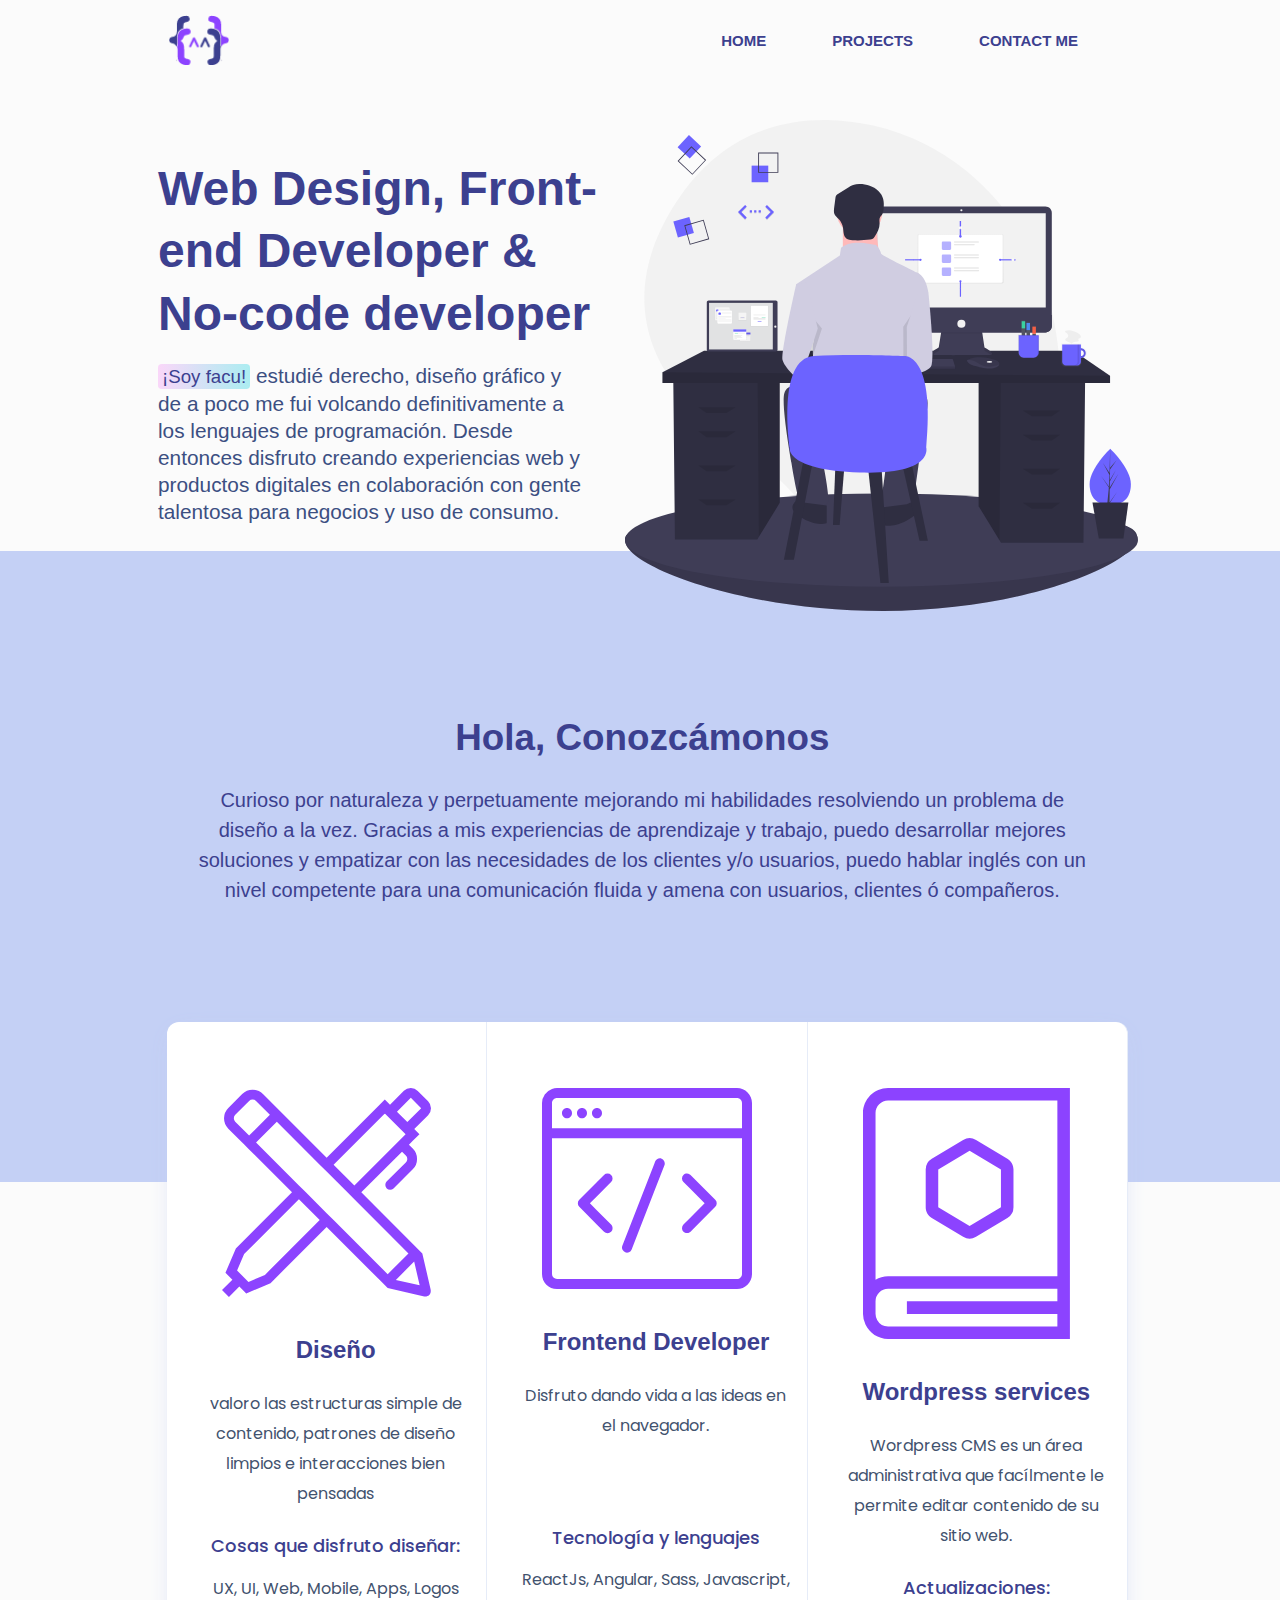
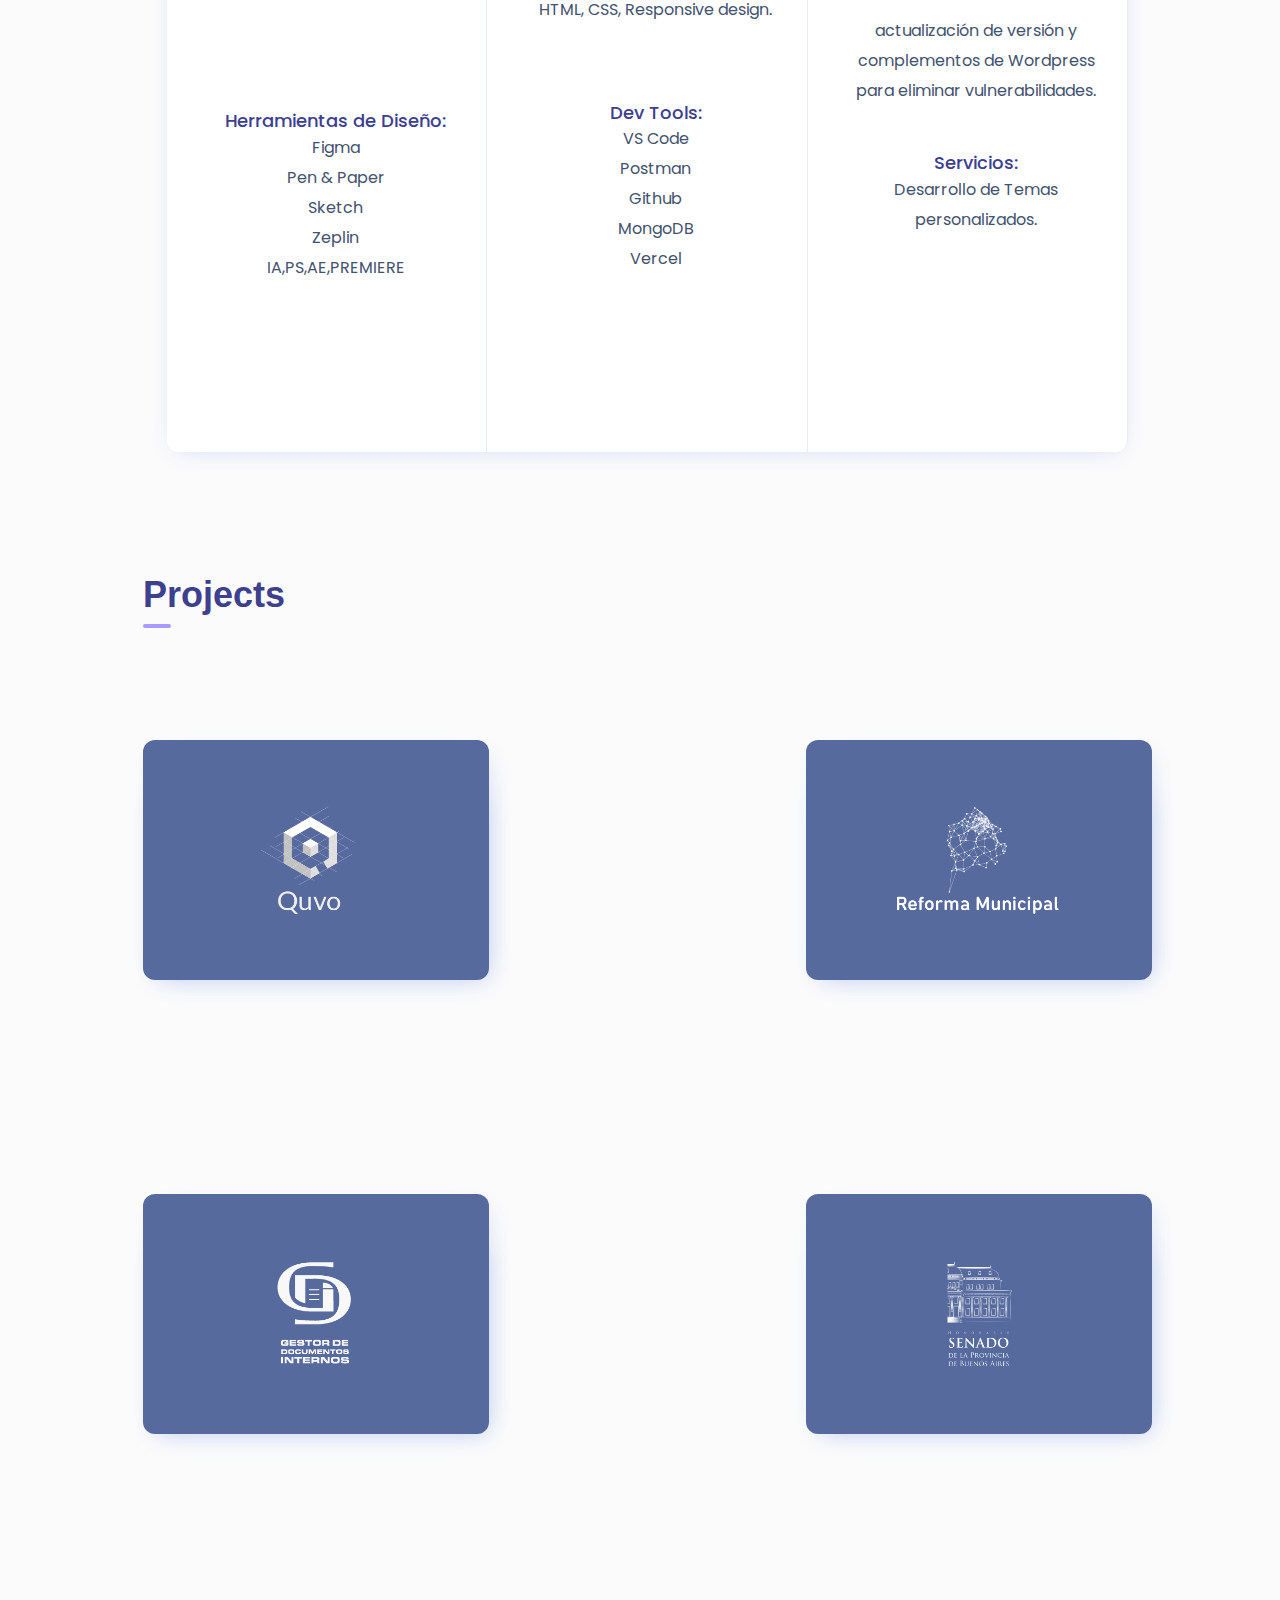
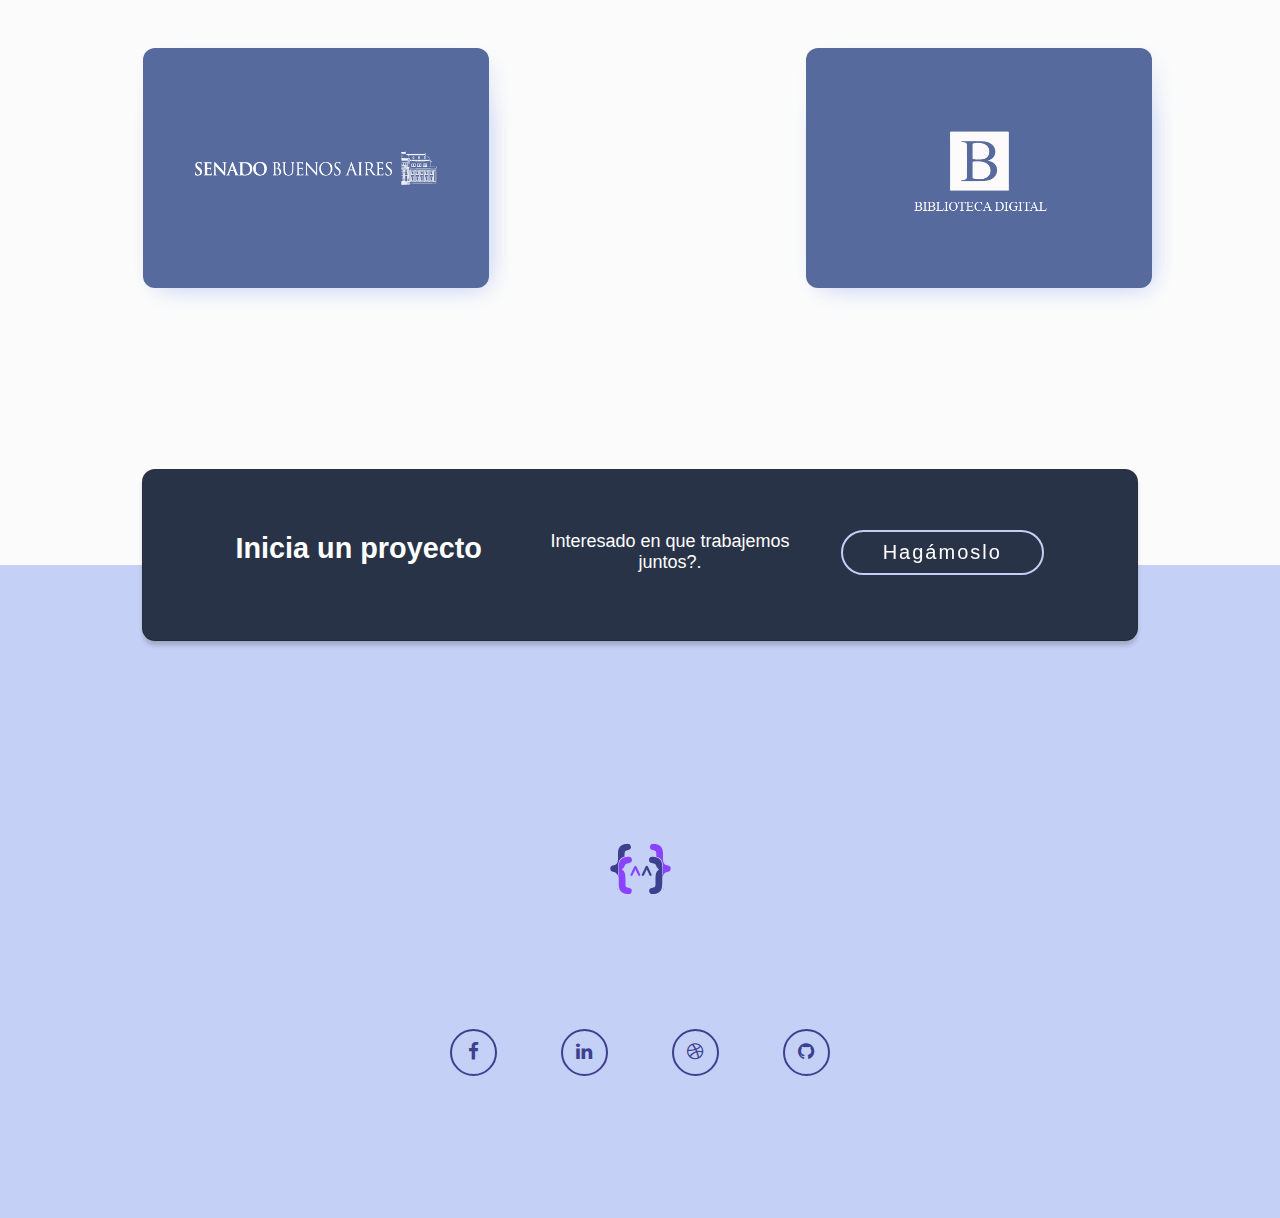
<file: index.html>
<!DOCTYPE html>
<html lang="zxx" class="no-js">
	<head>
		<!-- Mobile Specific Meta -->
		<meta
			name="viewport"
			content="width=device-width, initial-scale=1, shrink-to-fit=no"
		/>
		<!-- Favicon-->
		<link rel="shortcut icon" href="img/favicon.ico" type="image/x-icon" />
		<link rel="icon" href="img/favicon.ico" type="image/x-icon" />

		<!-- Author Meta -->
		<meta name="author" content="CodePixar" />
		<!-- Meta Description -->
		<meta name="description" content="" />
		<!-- Meta Keyword -->
		<meta name="keywords" content="" />
		<!-- meta character set -->
		<meta charset="UTF-8" />
		<!-- Site Title -->
		<title>Facu carrizo | Web-design,frontend developer</title>

		<link
			href="https://fonts.googleapis.com/css?family=Poppins:300,500,600"
			rel="stylesheet"
		/>
		<!--
		CSS
		============================================= -->
		<link rel="stylesheet" href="css/linearicons.css" />
		<link rel="stylesheet" href="css/font-awesome.min.css" />
		<link rel="stylesheet" href="css/nice-select.css" />
		<link rel="stylesheet" href="css/magnific-popup.css" />
		<link rel="stylesheet" href="css/bootstrap.css" />
		<link rel="stylesheet" href="css/main.css" />
	</head>

	<body>
		<header id="nav" class="">
			<div class="containero">
				<div class="header-wrap">
					<div
						class="header-top d-flex justify-content-between align-items-center"
					>
						<nav class="navbar navbar-expand-lg navbar-light ">
  <a href="index.html"><img id="logo-img" class=" mr-img animated pulse pulse2" src="img/logo2.png" alt=""></a>
  <button class="navbar-toggler" type="button" data-toggle="collapse" data-target="#navbarTogglerDemo02" aria-controls="navbarTogglerDemo02" aria-expanded="false" aria-label="Toggle navigation">
    <span class="navbar-toggler-icon"></span>
  </button>

  <div class="collapse navbar-collapse" id="navbarTogglerDemo02">
    <ul class="navbar-nav ml-auto mt-2 mt-lg-0 nav-font">
      <li class="nav-item ">
        <a class="nav-link navmenu " href="index.html">Home<span class="sr-only">(current)</span></a>
      </li>
      <li class="nav-item">
        <a class="nav-link navmenu" href="proyectos.html">Projects</a>
      </li>
      <li class="nav-item">
		<a class="nav-link navmenu" href="https://wa.link/df5yej">Contact me</a>
      </li>
    </ul>
    
  </div>
</nav>
						</div>
					</div>
				</div>
			</div>
		</header>
		<!-- </div> -->
		<!-- End Header Area -->
		<!-- Banner Area -->
		<div class="main-wrapper">
			<div class="banner-area">
				<div class="container">
					<div class="row row-grid">
						<div class="col-lg-6 ">
							<div class="banner-content">
								<h1 class="titleprinc">
									Web Design, Front-end Developer & No-code developer
								</h1>
								<p>
									<code>¡Soy facu!</code> estudié derecho, diseño gráfico y de a poco
									me fui volcando definitivamente a los lenguajes de programación. Desde entonces disfruto creando experiencias web y
									productos digitales en colaboración con gente talentosa para negocios y uso de consumo.
								</p>
								<!-- 55 -->
							</div>
						</div>
						<div class="col-lg-6 ">
							<img
								class="img-fluid mx-auto"
								src="img/laravel_and_vue_59tp.svg"
								alt=""
							/>
						</div>
					</div>
				</div>
			</div>
		</div>
		<!-- End Banner Area -->
		<!-- <div class="desktop">
	</div> -->
		<!-- Start Feature Area -->
		<section class="featured-area">
			<div class="container">
				<div class="columcentered">
					<h1 class="titlefac ">Hola, Conozcámonos</h1>
					<h2 class="subtitle ">
						<!-- Desde el comienzo de mi viaje como Diseñador freelance hace unos 6
						años, he trabajado remotamente para agencias y colaborado con
						personas talentosas creando productos digitales para negocios y usos
						de consumo.-->Curioso por naturaleza y perpetuamente mejorando mi habilidades resolviendo un problema de diseño a la vez. Gracias a mis experiencias de aprendizaje y trabajo, puedo desarrollar mejores soluciones y empatizar con las
						necesidades de los clientes y/o usuarios, puedo hablar inglés con un nivel competente para una comunicación fluida y amena con usuarios, clientes ó compañeros. 
					
					</h2>
				</div>
			</div>
		</section>
		<!-- End Feature Area -->

		<!-- Start trescolum Area -->
		<section class=" main-wrapper trescolum-area">
			<div class="container box">
				<div class="pow">
					<div
						class="col-md-4 col-sm-12 single-feature pt-80 pb-80 d-flex flex-column"
					>
						<img
							class="animated shake img-colum"
							src="img/designer.svg"
							alt=""
						/>
						<div class="desc">
							<div class="recuadro1">
								<h2 class="hh2">Diseño</h2>

								<p class="list-title has-text-primary has-text-weight-normal">
									valoro las estructuras simple de contenido, patrones de diseño
									limpios e interacciones bien pensadas
								</p>
							</div>
							<div class="recuadro2">
								<h2>Cosas que disfruto diseñar:</h2>
								<p class="list-title has-text-primary has-text-weight-normal">
									UX, UI, Web, Mobile, Apps, Logos
								</p>
							</div>
							<div class="recuadro3">
								<h2>Herramientas de Diseño:</h2>

								<ul class="has-text-weight-normal">
									
									<li>Figma</li>
									
									<li>Pen &amp; Paper</li>
									<li>Sketch</li>
									
									<li>Zeplin</li>
									<li>IA,PS,AE,PREMIERE</li>
								</ul>
							</div>
							<!-- <a class="text-uppercase" href="#">Learn Details</a> -->
						</div>
					</div>
					<div
						class="col-md-4 col-sm-12 single-feature pt-80 pb-80 d-flex flex-column bor-rad"
					>
						<img
							class="animated shake img-colum"
							src="img/frontend.svg"
							alt=""
						/>
						<div class="desc">
							<div class="recuadro1">
								<h2 class="hh2">Frontend Developer</h2>

								<p class="list-title has-text-primary has-text-weight-normal">
									Disfruto dando vida a las ideas en el navegador.
								</p>
							</div>
							<div class="recuadro2">
								<h2>Tecnología y lenguajes</h2>
								<p class="list-title has-text-primary has-text-weight-normal">
									ReactJs, Angular, Sass, Javascript, HTML, CSS, Responsive design.
								</p>
							</div>
							<div class="recuadro3">
								<h2>Dev Tools:</h2>
								<ul class="has-text-weight-normal">
									<li>VS Code</li>
									<li>Postman</li>
									<li>Github</li>
									<li>MongoDB</li>
									<li>Vercel</li>
								</ul>
							</div>
						</div>
						<!-- <a class="text-uppercase" href="#">Learn Details</a> -->
					</div>
					<div
						class="colright col-md-4 col-sm-12 single-feature pt-80 pb-80 d-flex flex-column"
					>
						<img class="animated shake img-colum" src="img/mentor.svg" alt="" />
						<div class="desc">
							<div class="recuadro1">
								<h2 class="hh2">Wordpress services</h2>
								<p class="has-text-weight-normal">
									Wordpress CMS es un área administrativa que facílmente le
									permite editar contenido de su sitio web.
								</p>
							</div>
							<div class="recuadro2">
								<h2>Actualizaciones:</h2>
								<p class="has-text-weight-normal">
									 actualización de versión y complementos de Wordpress para eliminar vulnerabilidades.
								
								</p>
							</div>
							<div class="recuadro3">
								<h2>Servicios:</h2>
								<ul class="has-text-weight-normal">
									<li>Desarrollo de Temas personalizados.</li>
									<!-- <li>Wordpress Practicas & Tutorías.</li> -->
								</ul>
							</div>
							<!-- <a class="text-uppercase" href="#">Learn Details</a> -->
						</div>
					</div>
				</div>
			</div>
		</section>

		<!-- End trescolum Area -->

		<!-- Start special offer Area -->
		<section class="main-wrapper special-offer-area">
			<div class="container">
				<h1 class="recentwork">Projects</h1>
				<!-- <h2 class="subtitle"></h2> -->
				<div class="flexus">
					<div class="card-id">
						<div class="face face1 quvoimg">
							<div class="content">
								<img src="img/bibi/qvi.webp" />
								<!-- <h3>Senado BA</h3> -->
							</div>
						</div>
						<div class="face face2">
							<div class="content">
								<p>
									Sistema de supervisión de quorum y votación electrónica para
									las sesiones.
								</p>
								<a href="proyectos.html">Leer más</a>
							</div>
						</div>
					</div>
					<div class="card-id">
						<div class="face face1 reformaimg">
							<div class="content">
								<img src="img/bibi/refo.webp" />
								<!-- <h3>QuVo</h3> -->
							</div>
						</div>
						<div class="face face2">
							<div class="content">
								<p>
									Web del Programa de Reforma Municipal Bonaerense.
								</p>
								<a href="proyectos.html">Leer más</a>
							</div>
						</div>
					</div>
					<div class="card-id">
						<div class="face face1 gde2 ">
							<div class="content">
								<img src="img/bibi/gd.webp" />
								<!-- <h3>Firma Digital</h3> -->
							</div>
						</div>
						<div class="face face2">
							<div class="content">
								<p>
									Proyecto de implementación de Firma Digital de documentos y
									expedientes.
								</p>
								<a href="proyectos.html">Leer más</a>
							</div>
						</div>
					</div>
					<div class="card-id">
						<div class="face face1 senado2">
							<div class="content">
								<img src="img/bibi/websena.webp" />
								<!-- <h3>Secretaria Legislativa</h3> -->
							</div>
						</div>
						<div class="face face2">
							<div class="content">
								<p>
									Nueva Web de la Honorable Cámara de Senadores de la Pcia. de
									Bs. As.
								</p>
								<a href="proyectos.html">Leer más</a>
							</div>
						</div>
					</div>
					<div class="card-id">
						<div class="face face1 legi2">
							<div class="content">
								<img src="img/bibi/sena.webp" />
								<!-- <h3>Reforma Municipal</h3> -->
							</div>
						</div>
						<div class="face face2">
							<div class="content">
								<p>
									Nueva Web de la Secretaría Legislativa del Senado de la Pcia.
									de Bs. As.
								</p>
								<a href="proyectos.html">Leer más</a>
							</div>
						</div>
					</div>
					<div class="card-id">
						<div class="face face1 biblio2">
							<div class="content">
								<img src="img/bibi/bibi.webp" />
								<!-- <h3>Biblioteca digital</h3> -->
							</div>
						</div>
						<div class="face face2">
							<div class="content">
								<p>
									La Biblioteca Digital es un sitio administrado por la
									Biblioteca de la Legislatura de la provincia de Buenos Aires.
								</p>
								<a href="proyectos.html">Leer más</a>
							</div>
						</div>
					</div>
				</div>
			</div>
		</section>

		<div class="main-wrapper has-text-centered ">
			<div class="row container">
				<div class="boxi">
					<div class="row ">
						<div class="col-lg-4 col-sm-12">
							<h1 class="startproject">Inicia un proyecto</h1>
						</div>
						<div class="startproject col-lg-4 col-sm-12">
							<p class="pi">Interesado en que trabajemos juntos?.</p>
						</div>
						<div class="startproject col-lg-4 col-sm-12">
							<!-- <a class="buttonisrounded"href="/project-planner">Hagámoslo</a> -->
							<button
								class=" button button--winona button--border-thin button--round-s" onclick="window.location.href='https://wa.link/df5yej'"
								data-text="Hagámoslo"
							>
								<span >Hagámoslo</span>
							</button>
						</div>
					</div>
				</div>
			</div>
		</div>

		<!-- Start footer Area -->
		<footer class="footer-area featured-area pt-60 pb-60">
			<div class="container">
				<div class="footer-content d-flex flex-column align-items-center">
					<div
						class="header-bottom d-flex justify-content-between align-items-center"
					>
						<div class="logo">
							<a href="index.html"
								><img class="animated pulse pulse2" src="img/logo2.png" alt=""
							/></a>
						</div>
					</div>
					<!-- <a class="logo" href="/"><img src="img/logo2.svg"
						alt="Facu Carrizo | Designer, Front-end Developer &amp; Mockuper" height="48"></a> -->
					<!-- <div class="text-center copy-right-text">Copyright &copy; 2019 All rights reserved |haciendo ideas
					tangibles
					<i class="fa fa-heart"></i> by <a href="https://colorlib.com">Empatcdizar, observar y reunir
						inspiración</a></div> -->
					<div class="footer-social">
						<a href="https://www.facebook.com/facundo.ctrl"
							><i class="socialnet growOnHover fa fa-facebook"></i
						></a>
						<a href="https://linkedin.com/in/facundo-carrizo-930534a6"><i class="socialnet growOnHover fa fa-linkedin"></i></a>
						<a href="https://dribbble.com/ctrl_f"
							><i class="socialnet growOnHover fa fa-dribbble"></i
						></a>
						<a href="#"><i class="socialnet growOnHover  fa fa-github"></i></a>
					</div>
				</div>
			</div>
		</footer>
		<!-- End footer Area -->

		<script src="js/vendor/jquery-2.2.4.min.js"></script>
		<script
			src="https://cdnjs.cloudflare.com/ajax/libs/popper.js/1.11.0/umd/popper.min.js"
			integrity="sha384-b/U6ypiBEHpOf/4+1nzFpr53nxSS+GLCkfwBdFNTxtclqqenISfwAzpKaMNFNmj4"
			crossorigin="anonymous"
		></script>
		<script src="js/vendor/bootstrap.min.js"></script>
		<script src="js/jquery.ajaxchimp.min.js"></script>
		<script src="js/jquery.nice-select.min.js"></script>
		<script src="js/jquery.magnific-popup.min.js"></script>
		<script src="js/main.js"></script>
		<script>
			$(document).ready(function() {
				var scroll_pos = 0;
				$(document).scroll(function() {
					scroll_pos = $(this).scrollTop();
					if (scroll_pos > 1) {
						// $("body").addClass('toppadding');
						$('#nav').addClass('haceleSombra'); //*Transparente
					} else {
						$('#nav').removeClass('haceleSombra');
						// $('body').removeClass('toppadding'); //*blanco
					}
				});
			});
		</script>
		<!-- <script>
			window.onscroll = function() {scrollFunction()};

function scrollFunction() {
  if (document.body.scrollTop > 50 || document.documentElement.scrollTop > 50) {
    document.getElementById("logo-img").style.height = "30px";
  } else {
    document.getElementById("logo-img").style.height = "50px";
  }
}
		</script> -->
	</body>
</html>
</file>
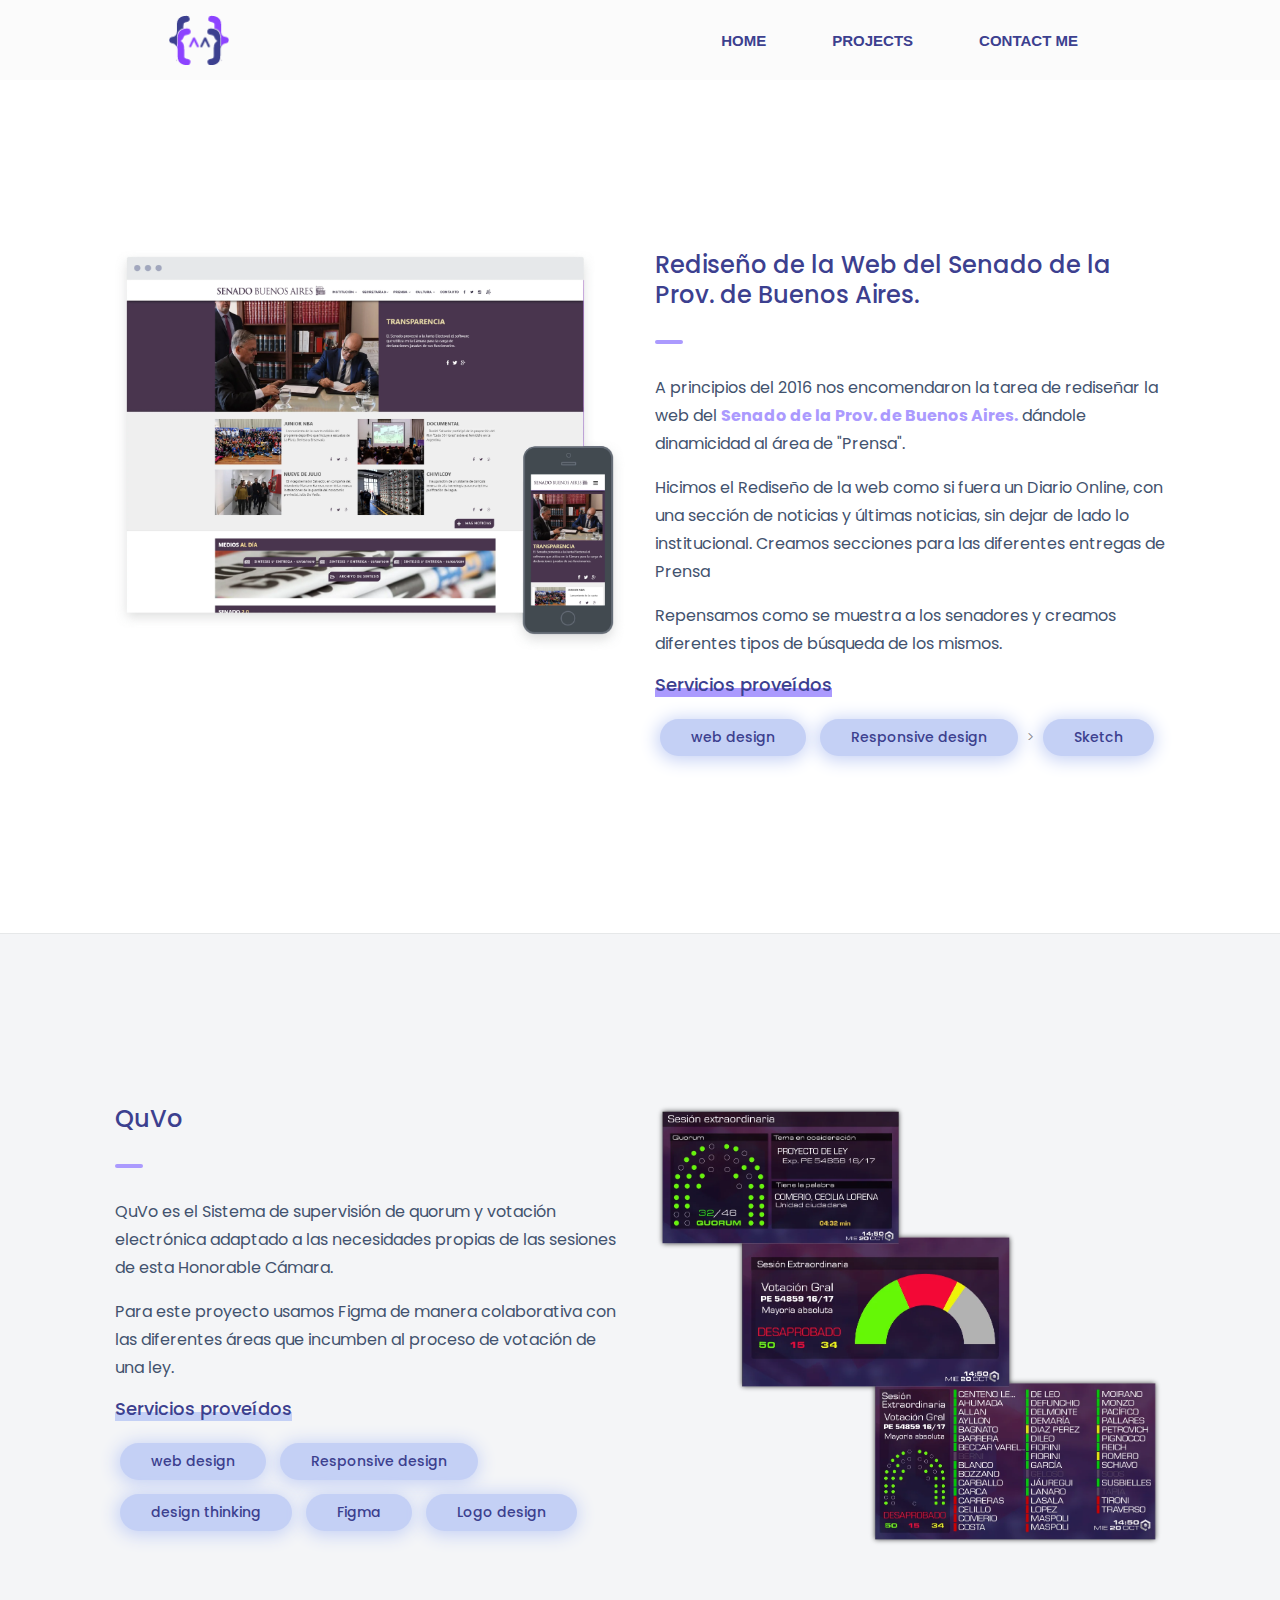
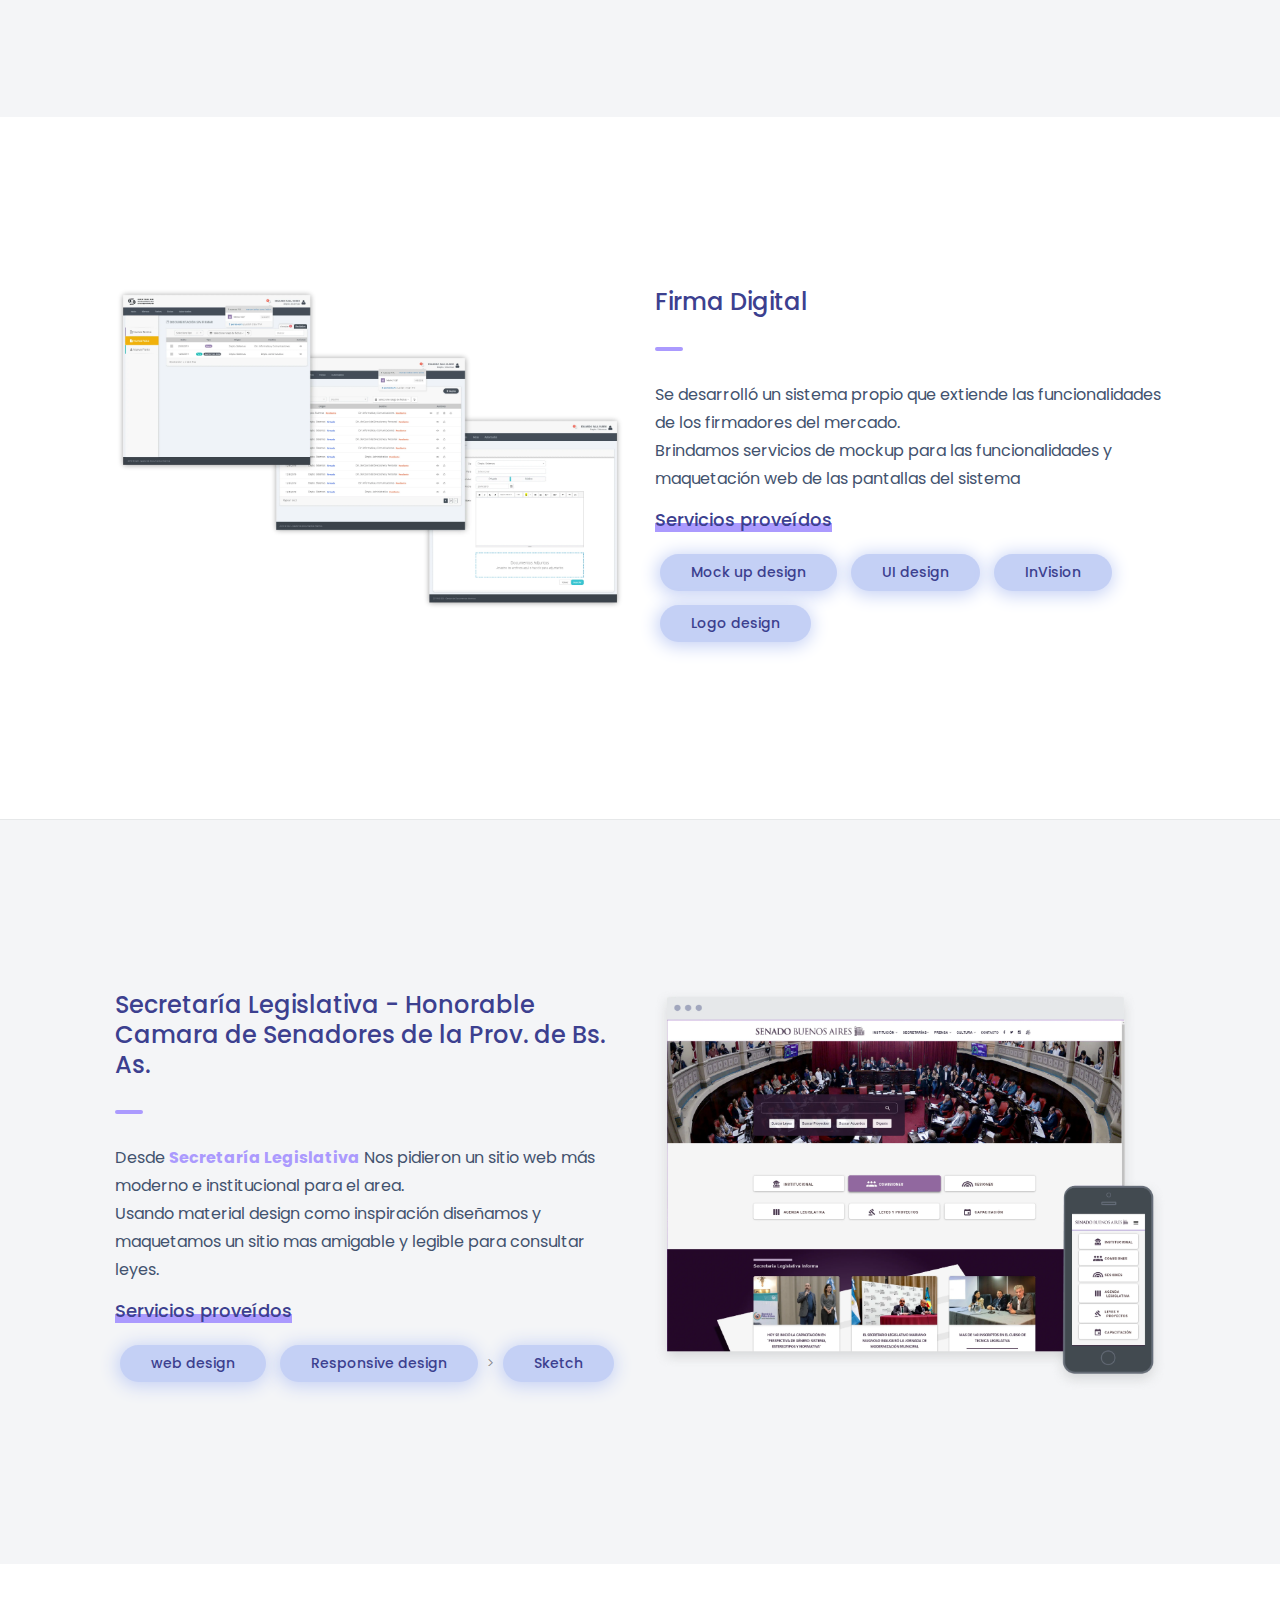
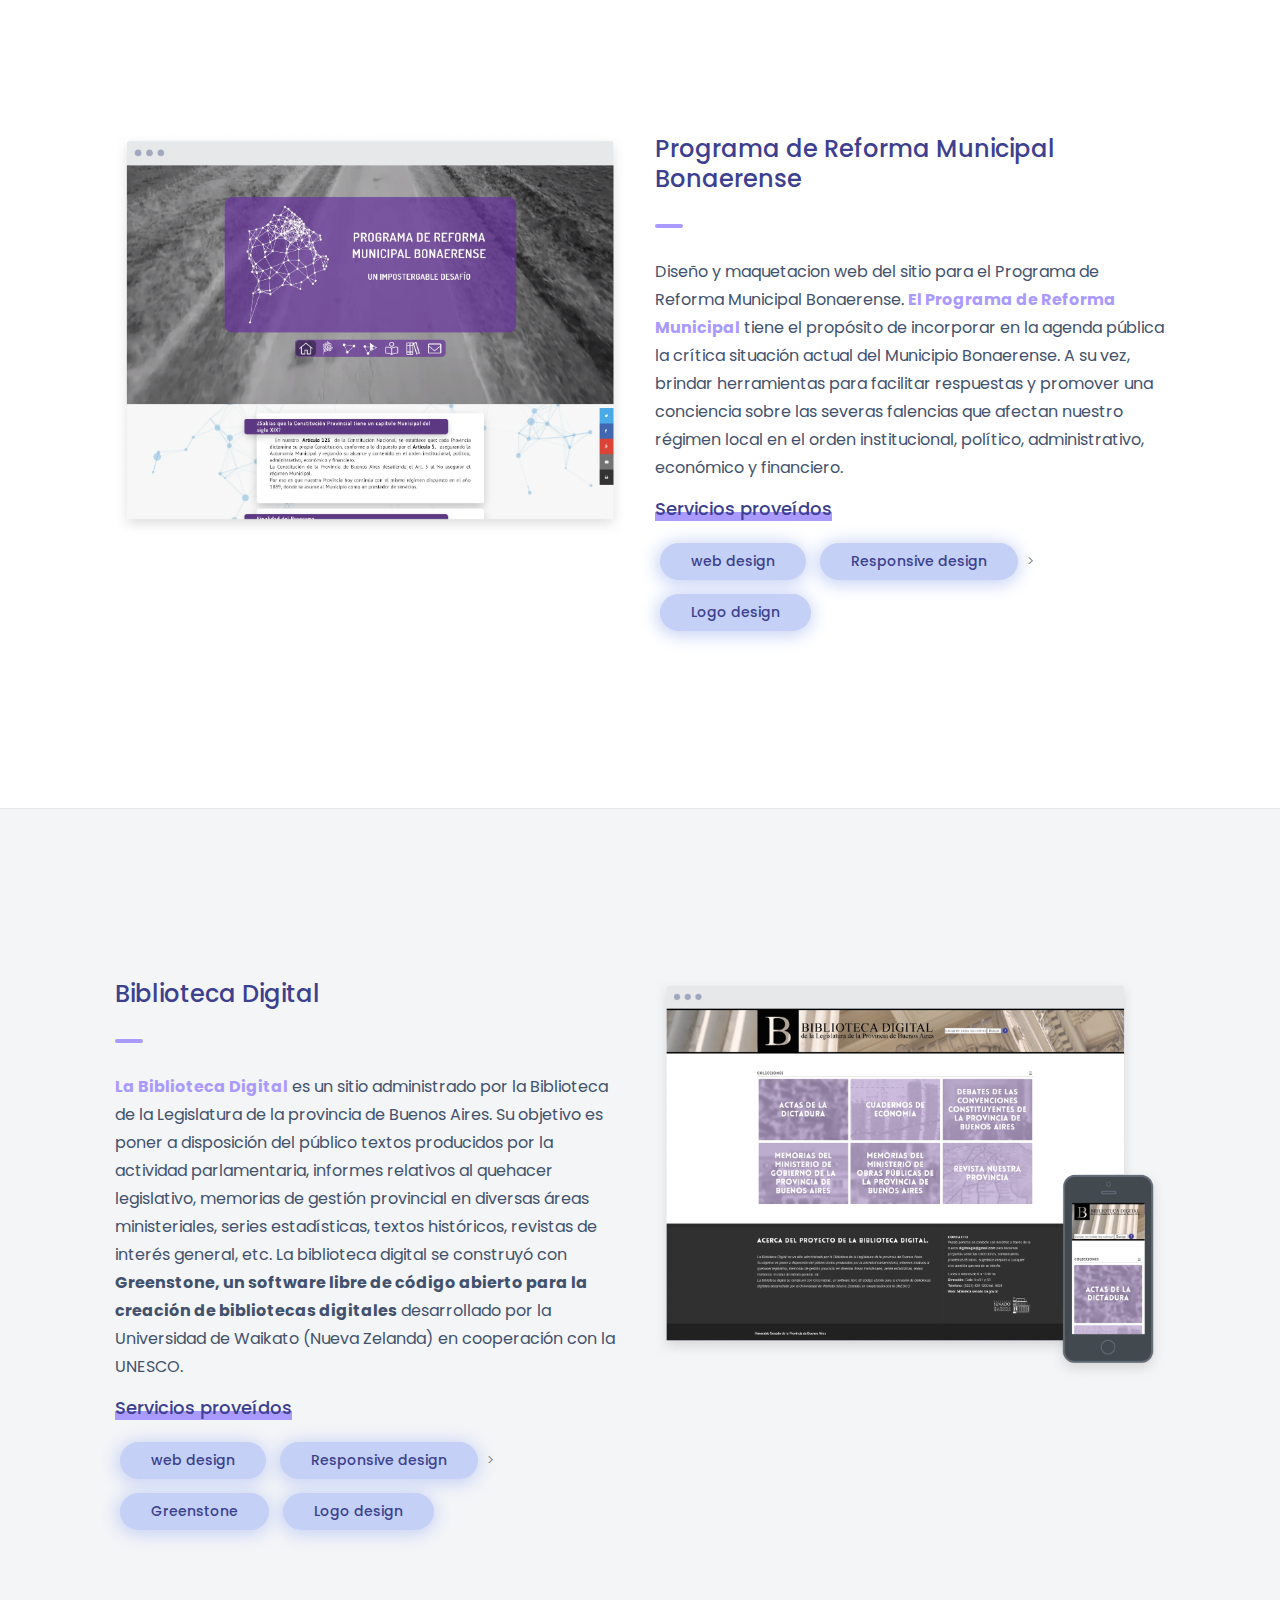
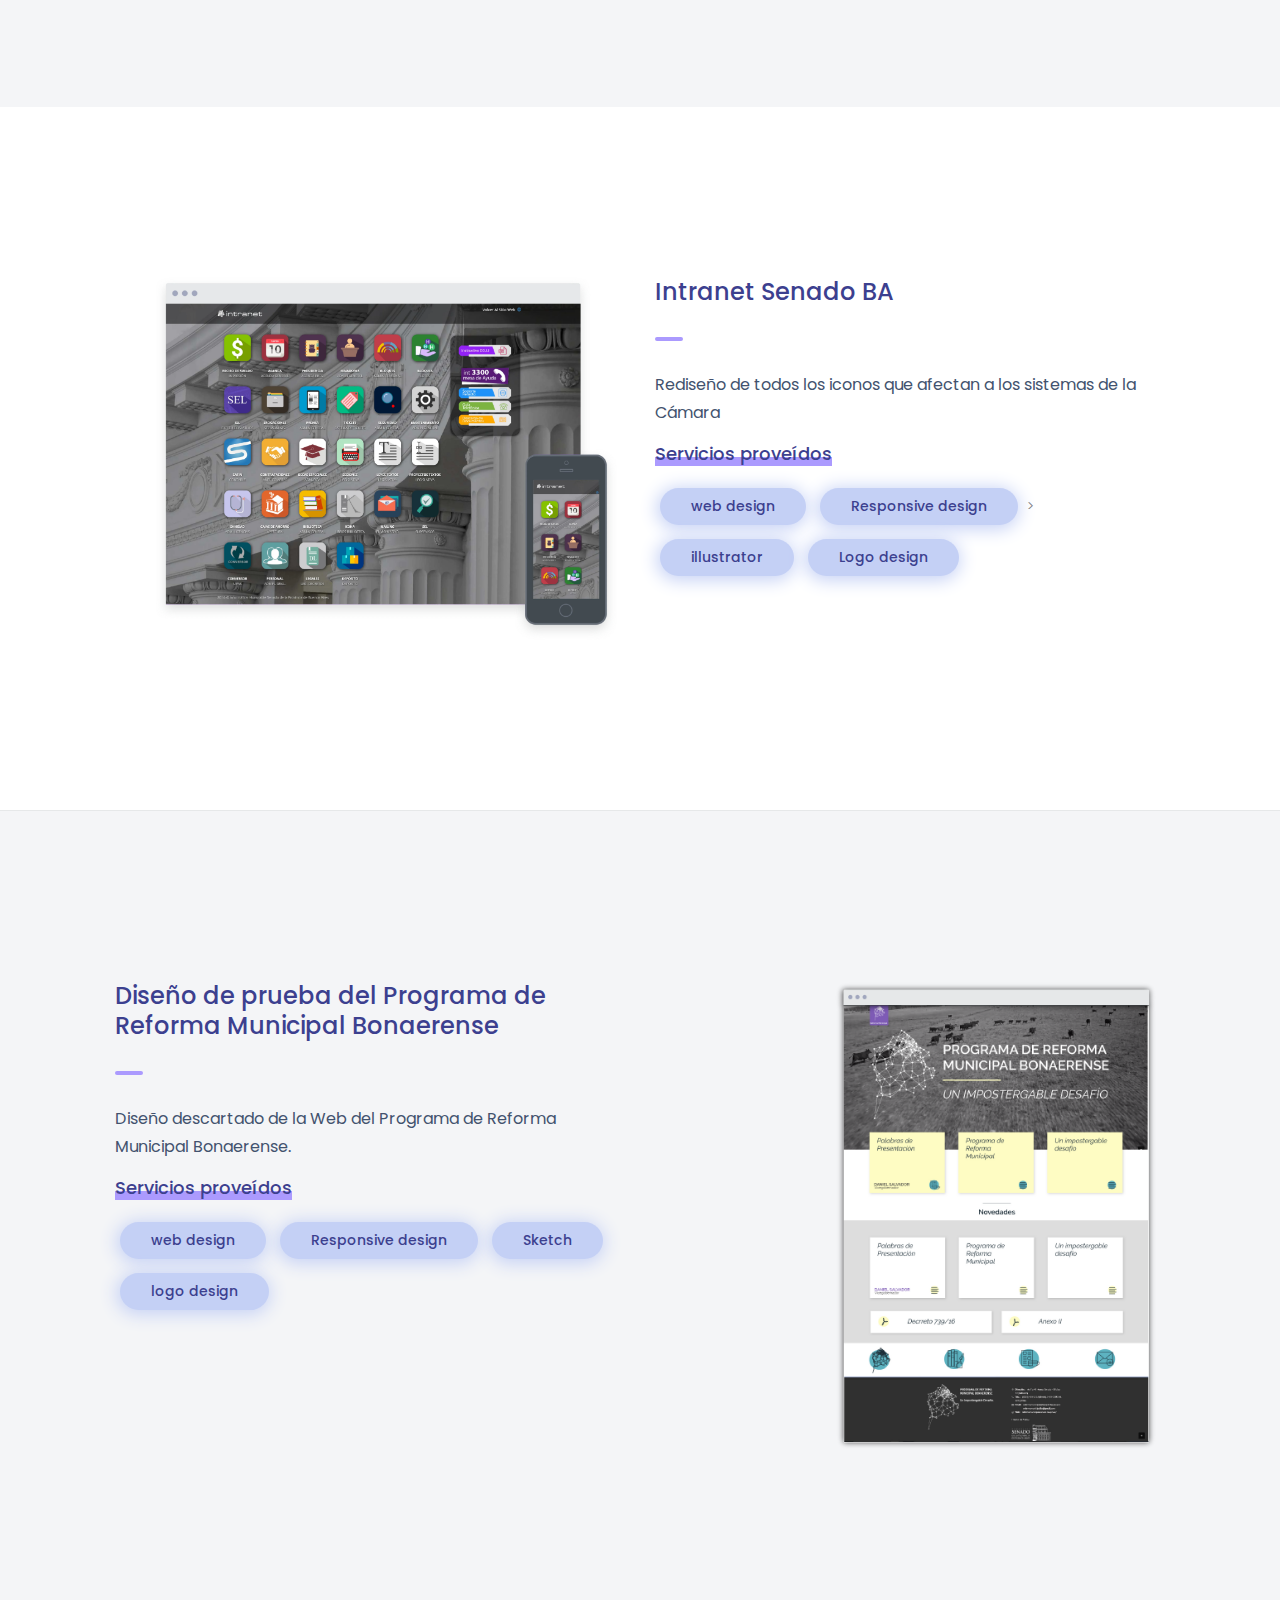
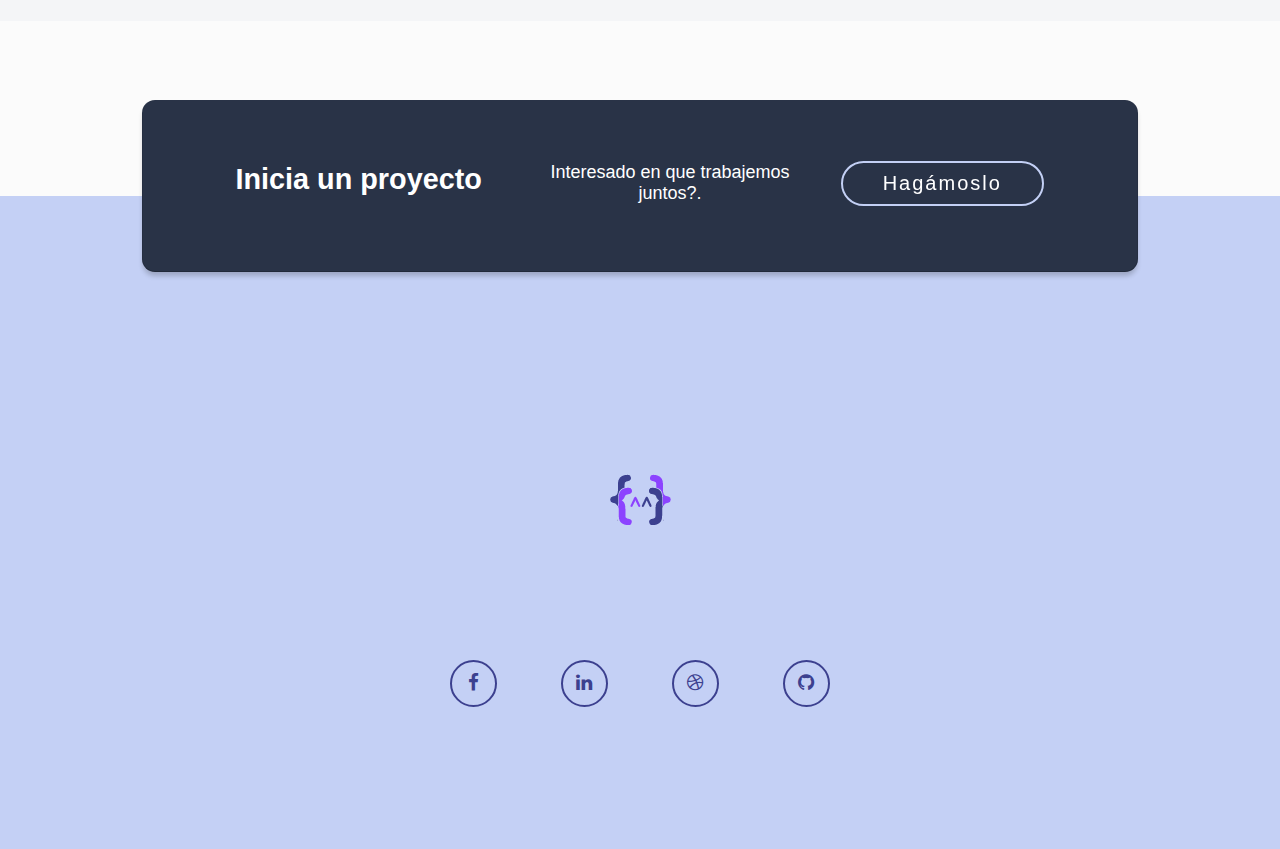
<file: proyectos.html>
<!DOCTYPE html>
<html lang="zxx" class="no-js">
	<head>
		<!-- Mobile Specific Meta -->
		<meta
			name="viewport"
			content="width=device-width, initial-scale=1, shrink-to-fit=no"
		/>
		<!-- Favicon-->
		<link rel="shortcut icon" href="img/favicon.ico" type="image/x-icon" />
		<link rel="icon" href="img/favicon.ico" type="image/x-icon" />

		<!-- Author Meta -->
		<meta name="author" content="CodePixar" />
		<!-- Meta Description -->
		<meta name="description" content="" />
		<!-- Meta Keyword -->
		<meta name="keywords" content="" />
		<!-- meta character set -->
		<meta charset="UTF-8" />
		<!-- Site Title -->
		<title>Facu carrizo | Designer,frontend developer</title>

		<link
			href="https://fonts.googleapis.com/css?family=Poppins:300,500,600"
			rel="stylesheet"
		/>
		<!--
		CSS
		============================================= -->
		<link rel="stylesheet" href="css/linearicons.css" />
		<link rel="stylesheet" href="css/font-awesome.min.css" />
		<link rel="stylesheet" href="css/nice-select.css" />
		<link rel="stylesheet" href="css/magnific-popup.css" />
		<link rel="stylesheet" href="css/bootstrap.css" />
		<link rel="stylesheet" href="css/main.css" />
	</head>

	<body>
		<!-- Header Area -->
		<header id="nav" class="">
			<div class="containero">
				<div class="header-wrap">
					<div
						class="header-top d-flex justify-content-between align-items-center"
					>
						<nav class="navbar navbar-expand-lg navbar-light">
							<a href="index.html"
								><img
									id="logo-img"
									class="mr-img animated pulse pulse2"
									src="img/logo2.png"
									alt=""
							/></a>
							<button
								class="navbar-toggler"
								type="button"
								data-toggle="collapse"
								data-target="#navbarTogglerDemo02"
								aria-controls="navbarTogglerDemo02"
								aria-expanded="false"
								aria-label="Toggle navigation"
							>
								<span class="navbar-toggler-icon"></span>
							</button>

							<div class="collapse navbar-collapse" id="navbarTogglerDemo02">
								<ul class="navbar-nav ml-auto mt-2 mt-lg-0 nav-font">
									<li class="nav-item">
										<a class="nav-link navmenu" href="index.html"
											>Home<span class="sr-only">(current)</span></a
										>
									</li>
									<li class="nav-item">
										<a class="nav-link navmenu" href="proyectos.html"
											>Projects</a
										>
									</li>
									<li class="nav-item">
										<a class="nav-link navmenu" href="https://wa.link/df5yej"
											>Contact me</a
										>
									</li>
								</ul>
							</div>
						</nav>
					</div>
				</div>
			</div>
		</header>

		<!-- End Header Area -->

		<section class="special-offer-area">
			<div class="white-bg">
				<div class="container">
					<div class="section-top-border">
						<div class="row">
							<div class="col-md-6">
								<img
									src="img/1x/2x/proyectowebsenado@2x.webp"
									alt=""
									class="featured_image"
								/>
							</div>
							<div class="col-md-6">
								<h3 class="mb-30">
									Rediseño de la Web del Senado de la Prov. de Buenos Aires.
								</h3>
								<p>
									A principios del 2016 nos encomendaron la tarea de rediseñar
									la web del
									<a href="https://www.senado-ba.gov.ar/" class="boldie"
										>Senado de la Prov. de Buenos Aires.</a
									>
									dándole dinamicidad al área de "Prensa".
								</p>
								<p>
									Hicimos el Rediseño de la web como si fuera un Diario Online,
									con una sección de noticias y últimas noticias, sin dejar de
									lado lo institucional. Creamos secciones para las diferentes
									entregas de Prensa
								</p>
								<p>
									Repensamos como se muestra a los senadores y creamos
									diferentes tipos de búsqueda de los mismos.
								</p>
								<h4 class="lnr-animate">Servicios proveídos</h4>
								<div class="etiquet">
									<a href="#" class="genric-btn disable circle">web design</a>
									<a href="#" class="genric-btn disable circle"
										>Responsive design</a
									>
									<!-- <a href="#" class="genric-btn disable circle"
                    >design thinking</a -->
									>
									<a href="#" class="genric-btn disable circle">Sketch</a>
								</div>
							</div>
						</div>
					</div>
				</div>
			</div>
		</section>
		<section class="special-offer-area">
			<div class="white-bg1">
				<div class="container gray-area">
					<div class="section-top-border">
						<div class="row gray-area">
							<div class="col-md-6">
								<h3 class="mb-30">QuVo</h3>
								<p>
									QuVo es el Sistema de supervisión de quorum y votación
									electrónica adaptado a las necesidades propias de las sesiones
									de esta Honorable Cámara.
								</p>
								<p>
									Para este proyecto usamos Figma de manera colaborativa con las
									diferentes áreas que incumben al proceso de votación de una
									ley.
								</p>
								<p></p>
								<p></p>
								<h4 class="lnr-animate2">Servicios proveídos</h4>
								<div class="etiquet">
									<a href="#" class="genric-btn disable circle">web design</a>
									<a href="#" class="genric-btn disable circle"
										>Responsive design</a
									>
									<a href="#" class="genric-btn disable circle"
										>design thinking</a
									>
									<a href="#" class="genric-btn disable circle">Figma</a>
									<a href="#" class="genric-btn disable circle"> Logo design</a>
								</div>
							</div>
							<div class="col-md-6">
								<img src="img/1x/2x/quvo5.webp" alt="" class="featured_image" />
							</div>
						</div>
					</div>
				</div>
			</div>
		</section>
		<section class="special-offer-area">
			<div class="white-bg">
				<div class="container">
					<div class="section-top-border">
						<div class="row">
							<div class="col-md-6">
								<img
									src="img/1x/2x/proyectogdi_2@2x.webp"
									alt=""
									class="featured_image"
								/>
							</div>
							<div class="col-md-6">
								<h3 class="mb-30">Firma Digital</h3>
								<p>
									Se desarrolló un sistema propio que extiende las
									funcionalidades de los firmadores del mercado.<br />
									Brindamos servicios de mockup para las funcionalidades y
									maquetación web de las pantallas del sistema
								</p>
								<h4 class="lnr-animate">Servicios proveídos</h4>
								<div class="etiquet">
									<a href="#" class="genric-btn disable circle"
										>Mock up design</a
									>
									<a href="#" class="genric-btn disable circle">UI design</a>
									<a href="#" class="genric-btn disable circle">InVision</a>
									<a href="#" class="genric-btn disable circle"> Logo design</a>
									<!-- <a href="#" class="genric-btn disable circle">Disable</a> -->
								</div>
							</div>
						</div>
					</div>
				</div>
			</div>
		</section>
		<section class="special-offer-area">
			<div class="white-bg1">
				<div class="container gray-area">
					<div class="section-top-border">
						<div class="row gray-area">
							<div class="col-md-6">
								<h3 class="mb-30">
									Secretaría Legislativa - Honorable Camara de Senadores de la
									Prov. de Bs. As.
								</h3>
								<p>
									Desde
									<a class="boldie" href="https://legislativa.senado-ba.gov.ar/"
										>Secretaría Legislativa</a
									>
									Nos pidieron un sitio web más moderno e institucional para el
									area. <br />
									Usando material design como inspiración diseñamos y maquetamos
									un sitio mas amigable y legible para consultar leyes.
								</p>
								<h4 class="lnr-animate">Servicios proveídos</h4>
								<div class="etiquet">
									<a href="#" class="genric-btn disable circle">web design</a>
									<a href="#" class="genric-btn disable circle"
										>Responsive design</a
									>
									<!-- <a href="#" class="genric-btn disable circle"
										>design thinking</a -->
									>
									<a href="#" class="genric-btn disable circle">Sketch</a>
								</div>
							</div>
							<div class="col-md-6">
								<img
									src="img/1x/2x/proyectolegislativa_1@2x.webp"
									alt=""
									class="featured_image"
								/>
							</div>
						</div>
					</div>
				</div>
			</div>
		</section>
		<section class="special-offer-area">
			<div class="white-bg">
				<div class="container">
					<div class="section-top-border">
						<div class="row">
							<div class="col-md-6">
								<img
									src="img/1x/2x/proyectoreforma_1@2x.webp"
									alt=""
									class="featured_image"
								/>
							</div>
							<div class="col-md-6">
								<h3 class="mb-30" id="#reforma">
									Programa de Reforma Municipal Bonaerense
								</h3>
								<p>
									Diseño y maquetacion web del sitio para el Programa de Reforma
									Municipal Bonaerense.
									<a
										class="boldie"
										href="https://reformamunicipal.senado-ba.gov.ar/"
										>El Programa de Reforma Municipal</a
									>
									tiene el propósito de incorporar en la agenda pública la
									crítica situación actual del Municipio Bonaerense. A su vez,
									brindar herramientas para facilitar respuestas y promover una
									conciencia sobre las severas falencias que afectan nuestro
									régimen local en el orden institucional, político,
									administrativo, económico y financiero.
								</p>
								<h4 class="lnr-animate">Servicios proveídos</h4>
								<div class="etiquet">
									<a href="#" class="genric-btn disable circle">web design</a>
									<a href="#" class="genric-btn disable circle"
										>Responsive design</a
									>
									<!-- <a href="#" class="genric-btn disable circle"
										>design thinking</a -->
									>
									<a href="#" class="genric-btn disable circle"> Logo design</a>
									<!-- <a href="#" class="genric-btn disable circle">Disable</a> -->
								</div>
							</div>
						</div>
					</div>
				</div>
			</div>
		</section>
		<section class="special-offer-area">
			<div class="white-bg1">
				<div class="container gray-area">
					<div class="section-top-border">
						<div class="row gray-area">
							<div class="col-md-6">
								<h3 class="mb-30">Biblioteca Digital</h3>
								<p>
									<a
										class="boldie"
										href="http://bibliotecadigital.senado-ba.gov.ar/greenstone3/halftone-library/"
										>La Biblioteca Digital</a
									>
									es un sitio administrado por la Biblioteca de la Legislatura
									de la provincia de Buenos Aires. Su objetivo es poner a
									disposición del público textos producidos por la actividad
									parlamentaria, informes relativos al quehacer legislativo,
									memorias de gestión provincial en diversas áreas
									ministeriales, series estadísticas, textos históricos,
									revistas de interés general, etc. La biblioteca digital se
									construyó con
									<strong
										>Greenstone, un software libre de código abierto para la
										creación de bibliotecas digitales</strong
									>
									desarrollado por la Universidad de Waikato (Nueva Zelanda) en
									cooperación con la UNESCO.
								</p>

								<h4 class="lnr-animate">Servicios proveídos</h4>
								<div class="etiquet">
									<a href="#" class="genric-btn disable circle">web design</a>
									<a href="#" class="genric-btn disable circle"
										>Responsive design</a
									>
									<!-- <a href="#" class="genric-btn disable circle"
										>design thinking</a -->
									>
									<a href="#" class="genric-btn disable circle">Greenstone</a>
									<a href="#" class="genric-btn disable circle"> Logo design</a>
								</div>
							</div>
							<div class="col-md-6">
								<img
									src="img/1x/2x/proyectobiblioteca@2x.webp"
									alt=""
									class="featured_image"
								/>
							</div>
						</div>
					</div>
				</div>
			</div>
		</section>
		<section class="special-offer-area">
			<div class="white-bg">
				<div class="container">
					<div class="section-top-border">
						<div class="row">
							<div class="col-md-6">
								<img
									src="img/1x/2x/proyectointranet@2x.webp"
									alt=""
									class="featured_image"
								/>
							</div>
							<div class="col-md-6">
								<h3 class="mb-30">Intranet Senado BA</h3>
								<p>
									Rediseño de todos los iconos que afectan a los sistemas de la
									Cámara
								</p>
								<h4 class="lnr-animate">Servicios proveídos</h4>
								<div class="etiquet">
									<a href="#" class="genric-btn disable circle">web design</a>
									<a href="#" class="genric-btn disable circle"
										>Responsive design</a
									>
									<!-- <a href="#" class="genric-btn disable circle"
										>design thinking</a -->
									>
									<a href="#" class="genric-btn disable circle">illustrator</a>
									<a href="#" class="genric-btn disable circle"> Logo design</a>
								</div>
							</div>
						</div>
					</div>
				</div>
			</div>
		</section>
		<section class="special-offer-area">
			<div class="white-bg1">
				<div class="container gray-area">
					<div class="section-top-border">
						<div class="row gray-area">
							<div class="col-md-6">
								<h3 class="mb-30">
									Diseño de prueba del Programa de Reforma Municipal Bonaerense
								</h3>
								<p>
									Diseño descartado de la Web del Programa de Reforma Municipal
									Bonaerense.
								</p>
								<h4 class="lnr-animate">Servicios proveídos</h4>
								<div class="etiquet">
									<a href="#" class="genric-btn disable circle">web design</a>
									<a href="#" class="genric-btn disable circle"
										>Responsive design</a
									>
									<!-- <a href="#" class="genric-btn disable circle"
                    >design thinking</a
                  > -->
									<a href="#" class="genric-btn disable circle">Sketch</a>
									<a href="#" class="genric-btn disable circle">logo design</a>
								</div>
							</div>
							<div class="col-md-6 force-img">
								<!-- <img src="img/1x/2x/fullold.png" alt="" class=" featured_image force-img"> -->
							</div>
						</div>
					</div>
				</div>
			</div>
		</section>

		<div class="main-wrapper has-text-centered">
			<div class="row container">
				<div class="boxi">
					<div class="row">
						<div class="col-lg-4 col-sm-12">
							<h1 class="startproject">Inicia un proyecto</h1>
						</div>
						<div class="col-lg-4 col-sm-12">
							<p class="pi">Interesado en que trabajemos juntos?.</p>
						</div>
						<div class="col-lg-4 col-sm-12">
							<!-- <a class="buttonisrounded"href="/project-planner">Hagámoslo</a> -->
							<button
								class="button button--winona button--border-thin button--round-s"
								data-text="Hagámoslo"
								onclick="window.location.href='https://wa.link/df5yej'"
							>
								<span>Hagámoslo</span>
							</button>
						</div>
					</div>
				</div>
			</div>
		</div>

		<!-- Start footer Area -->
		<footer class="footer-area featured-area pt-60 pb-60">
			<div class="container">
				<div class="footer-content d-flex flex-column align-items-center">
					<div
						class="header-bottom d-flex justify-content-between align-items-center"
					>
						<div class="logo">
							<a href="index.html"
								><img class="animated pulse pulse2" src="img/logo2.png" alt=""
							/></a>
						</div>
					</div>
					<!-- <a class="logo" href="/"><img src="img/logo2.svg"
						alt="Facu Carrizo | Designer, Front-end Developer &amp; Mockuper" height="48"></a> -->
					<!-- <div class="text-center copy-right-text">Copyright &copy; 2019 All rights reserved |haciendo ideas
					tangibles
					<i class="fa fa-heart"></i> by <a href="https://colorlib.com">Empatcdizar, observar y reunir
						inspiración</a></div> -->
					<div class="footer-social">
						<a href="https://www.facebook.com/facundo.ctrl"
							><i class="socialnet growOnHover fa fa-facebook"></i
						></a>
						<a href="https://linkedin.com/in/facundo-carrizo-930534a6"
							><i class="socialnet growOnHover fa fa-linkedin"></i
						></a>
						<a href="https://dribbble.com/ctrl_f"
							><i class="socialnet growOnHover fa fa-dribbble"></i
						></a>
						<a href="#"><i class="socialnet growOnHover fa fa-github"></i></a>
					</div>
				</div>
			</div>
		</footer>
		<!-- End footer Area -->

		<script src="js/vendor/jquery-2.2.4.min.js"></script>
		<script
			src="https://cdnjs.cloudflare.com/ajax/libs/popper.js/1.11.0/umd/popper.min.js"
			integrity="sha384-b/U6ypiBEHpOf/4+1nzFpr53nxSS+GLCkfwBdFNTxtclqqenISfwAzpKaMNFNmj4"
			crossorigin="anonymous"
		></script>
		<script src="js/vendor/bootstrap.min.js"></script>
		<script src="js/jquery.ajaxchimp.min.js"></script>
		<script src="js/jquery.nice-select.min.js"></script>
		<script src="js/jquery.magnific-popup.min.js"></script>
		<script src="js/main.js"></script>
		<script>
			$(document).ready(function () {
				var scroll_pos = 0;
				$(document).scroll(function () {
					scroll_pos = $(this).scrollTop();
					if (scroll_pos > 20) {
						$('#nav').addClass('haceleSombra'); //*Transparente
					} else {
						$('#nav').removeClass('haceleSombra'); //*blanco
					}
				});
			});
		</script>
	</body>
</html>
</file>
<file: css/linearicons.css>
@font-face {
	font-family: 'Linearicons-Free';
	src:url('../fonts/Linearicons-Free.eot?w118d');
	src:url('../fonts/Linearicons-Free.eot?#iefixw118d') format('embedded-opentype'),
		url('../fonts/Linearicons-Free.woff2?w118d') format('woff2'),
		url('../fonts/Linearicons-Free.woff?w118d') format('woff'),
		url('../fonts/Linearicons-Free.ttf?w118d') format('truetype'),
		url('../fonts/Linearicons-Free.svg?w118d#Linearicons-Free') format('svg');
	font-weight: normal;
	font-style: normal;
}

.lnr {
	font-family: 'Linearicons-Free';
	speak: none;
	font-style: normal;
	font-weight: normal;
	font-variant: normal;
	text-transform: none;
	line-height: 1;

	/* Better Font Rendering =========== */
	-webkit-font-smoothing: antialiased;
	-moz-osx-font-smoothing: grayscale;
}

.lnr-home:before {
	content: "\e800";
}
.lnr-apartment:before {
	content: "\e801";
}
.lnr-pencil:before {
	content: "\e802";
}
.lnr-magic-wand:before {
	content: "\e803";
}
.lnr-drop:before {
	content: "\e804";
}
.lnr-lighter:before {
	content: "\e805";
}
.lnr-poop:before {
	content: "\e806";
}
.lnr-sun:before {
	content: "\e807";
}
.lnr-moon:before {
	content: "\e808";
}
.lnr-cloud:before {
	content: "\e809";
}
.lnr-cloud-upload:before {
	content: "\e80a";
}
.lnr-cloud-download:before {
	content: "\e80b";
}
.lnr-cloud-sync:before {
	content: "\e80c";
}
.lnr-cloud-check:before {
	content: "\e80d";
}
.lnr-database:before {
	content: "\e80e";
}
.lnr-lock:before {
	content: "\e80f";
}
.lnr-cog:before {
	content: "\e810";
}
.lnr-trash:before {
	content: "\e811";
}
.lnr-dice:before {
	content: "\e812";
}
.lnr-heart:before {
	content: "\e813";
}
.lnr-star:before {
	content: "\e814";
}
.lnr-star-half:before {
	content: "\e815";
}
.lnr-star-empty:before {
	content: "\e816";
}
.lnr-flag:before {
	content: "\e817";
}
.lnr-envelope:before {
	content: "\e818";
}
.lnr-paperclip:before {
	content: "\e819";
}
.lnr-inbox:before {
	content: "\e81a";
}
.lnr-eye:before {
	content: "\e81b";
}
.lnr-printer:before {
	content: "\e81c";
}
.lnr-file-empty:before {
	content: "\e81d";
}
.lnr-file-add:before {
	content: "\e81e";
}
.lnr-enter:before {
	content: "\e81f";
}
.lnr-exit:before {
	content: "\e820";
}
.lnr-graduation-hat:before {
	content: "\e821";
}
.lnr-license:before {
	content: "\e822";
}
.lnr-music-note:before {
	content: "\e823";
}
.lnr-film-play:before {
	content: "\e824";
}
.lnr-camera-video:before {
	content: "\e825";
}
.lnr-camera:before {
	content: "\e826";
}
.lnr-picture:before {
	content: "\e827";
}
.lnr-book:before {
	content: "\e828";
}
.lnr-bookmark:before {
	content: "\e829";
}
.lnr-user:before {
	content: "\e82a";
}
.lnr-users:before {
	content: "\e82b";
}
.lnr-shirt:before {
	content: "\e82c";
}
.lnr-store:before {
	content: "\e82d";
}
.lnr-cart:before {
	content: "\e82e";
}
.lnr-tag:before {
	content: "\e82f";
}
.lnr-phone-handset:before {
	content: "\e830";
}
.lnr-phone:before {
	content: "\e831";
}
.lnr-pushpin:before {
	content: "\e832";
}
.lnr-map-marker:before {
	content: "\e833";
}
.lnr-map:before {
	content: "\e834";
}
.lnr-location:before {
	content: "\e835";
}
.lnr-calendar-full:before {
	content: "\e836";
}
.lnr-keyboard:before {
	content: "\e837";
}
.lnr-spell-check:before {
	content: "\e838";
}
.lnr-screen:before {
	content: "\e839";
}
.lnr-smartphone:before {
	content: "\e83a";
}
.lnr-tablet:before {
	content: "\e83b";
}
.lnr-laptop:before {
	content: "\e83c";
}
.lnr-laptop-phone:before {
	content: "\e83d";
}
.lnr-power-switch:before {
	content: "\e83e";
}
.lnr-bubble:before {
	content: "\e83f";
}
.lnr-heart-pulse:before {
	content: "\e840";
}
.lnr-construction:before {
	content: "\e841";
}
.lnr-pie-chart:before {
	content: "\e842";
}
.lnr-chart-bars:before {
	content: "\e843";
}
.lnr-gift:before {
	content: "\e844";
}
.lnr-diamond:before {
	content: "\e845";
}
.lnr-linearicons:before {
	content: "\e846";
}
.lnr-dinner:before {
	content: "\e847";
}
.lnr-coffee-cup:before {
	content: "\e848";
}
.lnr-leaf:before {
	content: "\e849";
}
.lnr-paw:before {
	content: "\e84a";
}
.lnr-rocket:before {
	content: "\e84b";
}
.lnr-briefcase:before {
	content: "\e84c";
}
.lnr-bus:before {
	content: "\e84d";
}
.lnr-car:before {
	content: "\e84e";
}
.lnr-train:before {
	content: "\e84f";
}
.lnr-bicycle:before {
	content: "\e850";
}
.lnr-wheelchair:before {
	content: "\e851";
}
.lnr-select:before {
	content: "\e852";
}
.lnr-earth:before {
	content: "\e853";
}
.lnr-smile:before {
	content: "\e854";
}
.lnr-sad:before {
	content: "\e855";
}
.lnr-neutral:before {
	content: "\e856";
}
.lnr-mustache:before {
	content: "\e857";
}
.lnr-alarm:before {
	content: "\e858";
}
.lnr-bullhorn:before {
	content: "\e859";
}
.lnr-volume-high:before {
	content: "\e85a";
}
.lnr-volume-medium:before {
	content: "\e85b";
}
.lnr-volume-low:before {
	content: "\e85c";
}
.lnr-volume:before {
	content: "\e85d";
}
.lnr-mic:before {
	content: "\e85e";
}
.lnr-hourglass:before {
	content: "\e85f";
}
.lnr-undo:before {
	content: "\e860";
}
.lnr-redo:before {
	content: "\e861";
}
.lnr-sync:before {
	content: "\e862";
}
.lnr-history:before {
	content: "\e863";
}
.lnr-clock:before {
	content: "\e864";
}
.lnr-download:before {
	content: "\e865";
}
.lnr-upload:before {
	content: "\e866";
}
.lnr-enter-down:before {
	content: "\e867";
}
.lnr-exit-up:before {
	content: "\e868";
}
.lnr-bug:before {
	content: "\e869";
}
.lnr-code:before {
	content: "\e86a";
}
.lnr-link:before {
	content: "\e86b";
}
.lnr-unlink:before {
	content: "\e86c";
}
.lnr-thumbs-up:before {
	content: "\e86d";
}
.lnr-thumbs-down:before {
	content: "\e86e";
}
.lnr-magnifier:before {
	content: "\e86f";
}
.lnr-cross:before {
	content: "\e870";
}
.lnr-menu:before {
	content: "\e871";
}
.lnr-list:before {
	content: "\e872";
}
.lnr-chevron-up:before {
	content: "\e873";
}
.lnr-chevron-down:before {
	content: "\e874";
}
.lnr-chevron-left:before {
	content: "\e875";
}
.lnr-chevron-right:before {
	content: "\e876";
}
.lnr-arrow-up:before {
	content: "\e877";
}
.lnr-arrow-down:before {
	content: "\e878";
}
.lnr-arrow-left:before {
	content: "\e879";
}
.lnr-arrow-right:before {
	content: "\e87a";
}
.lnr-move:before {
	content: "\e87b";
}
.lnr-warning:before {
	content: "\e87c";
}
.lnr-question-circle:before {
	content: "\e87d";
}
.lnr-menu-circle:before {
	content: "\e87e";
}
.lnr-checkmark-circle:before {
	content: "\e87f";
}
.lnr-cross-circle:before {
	content: "\e880";
}
.lnr-plus-circle:before {
	content: "\e881";
}
.lnr-circle-minus:before {
	content: "\e882";
}
.lnr-arrow-up-circle:before {
	content: "\e883";
}
.lnr-arrow-down-circle:before {
	content: "\e884";
}
.lnr-arrow-left-circle:before {
	content: "\e885";
}
.lnr-arrow-right-circle:before {
	content: "\e886";
}
.lnr-chevron-up-circle:before {
	content: "\e887";
}
.lnr-chevron-down-circle:before {
	content: "\e888";
}
.lnr-chevron-left-circle:before {
	content: "\e889";
}
.lnr-chevron-right-circle:before {
	content: "\e88a";
}
.lnr-crop:before {
	content: "\e88b";
}
.lnr-frame-expand:before {
	content: "\e88c";
}
.lnr-frame-contract:before {
	content: "\e88d";
}
.lnr-layers:before {
	content: "\e88e";
}
.lnr-funnel:before {
	content: "\e88f";
}
.lnr-text-format:before {
	content: "\e890";
}
.lnr-text-format-remove:before {
	content: "\e891";
}
.lnr-text-size:before {
	content: "\e892";
}
.lnr-bold:before {
	content: "\e893";
}
.lnr-italic:before {
	content: "\e894";
}
.lnr-underline:before {
	content: "\e895";
}
.lnr-strikethrough:before {
	content: "\e896";
}
.lnr-highlight:before {
	content: "\e897";
}
.lnr-text-align-left:before {
	content: "\e898";
}
.lnr-text-align-center:before {
	content: "\e899";
}
.lnr-text-align-right:before {
	content: "\e89a";
}
.lnr-text-align-justify:before {
	content: "\e89b";
}
.lnr-line-spacing:before {
	content: "\e89c";
}
.lnr-indent-increase:before {
	content: "\e89d";
}
.lnr-indent-decrease:before {
	content: "\e89e";
}
.lnr-pilcrow:before {
	content: "\e89f";
}
.lnr-direction-ltr:before {
	content: "\e8a0";
}
.lnr-direction-rtl:before {
	content: "\e8a1";
}
.lnr-page-break:before {
	content: "\e8a2";
}
.lnr-sort-alpha-asc:before {
	content: "\e8a3";
}
.lnr-sort-amount-asc:before {
	content: "\e8a4";
}
.lnr-hand:before {
	content: "\e8a5";
}
.lnr-pointer-up:before {
	content: "\e8a6";
}
.lnr-pointer-right:before {
	content: "\e8a7";
}
.lnr-pointer-down:before {
	content: "\e8a8";
}
.lnr-pointer-left:before {
	content: "\e8a9";
}
</file>
<file: css/nice-select.css>
.nice-select {
  -webkit-tap-highlight-color: transparent;
  background-color: #fff;
  border-radius: 5px;
  border: solid 1px #e8e8e8;
  box-sizing: border-box;
  clear: both;
  cursor: pointer;
  display: block;
  float: left;
  font-family: inherit;
  font-size: 14px;
  font-weight: normal;
  height: 42px;
  line-height: 40px;
  outline: none;
  padding-left: 18px;
  padding-right: 30px;
  position: relative;
  text-align: left !important;
  -webkit-transition: all 0.2s ease-in-out;
  transition: all 0.2s ease-in-out;
  -webkit-user-select: none;
     -moz-user-select: none;
      -ms-user-select: none;
          user-select: none;
  white-space: nowrap;
  width: auto; }
  .nice-select:hover {
    border-color: #dbdbdb; }
  .nice-select:active, .nice-select.open, .nice-select:focus {
    border-color: #999; }
  .nice-select:after {
    border-bottom: 2px solid #999;
    border-right: 2px solid #999;
    content: '';
    display: block;
    height: 5px;
    margin-top: -4px;
    pointer-events: none;
    position: absolute;
    right: 12px;
    top: 50%;
    -webkit-transform-origin: 66% 66%;
        -ms-transform-origin: 66% 66%;
            transform-origin: 66% 66%;
    -webkit-transform: rotate(45deg);
        -ms-transform: rotate(45deg);
            transform: rotate(45deg);
    -webkit-transition: all 0.15s ease-in-out;
    transition: all 0.15s ease-in-out;
    width: 5px; }
  .nice-select.open:after {
    -webkit-transform: rotate(-135deg);
        -ms-transform: rotate(-135deg);
            transform: rotate(-135deg); }
  .nice-select.open .list {
    opacity: 1;
    pointer-events: auto;
    -webkit-transform: scale(1) translateY(0);
        -ms-transform: scale(1) translateY(0);
            transform: scale(1) translateY(0); }
  .nice-select.disabled {
    border-color: #ededed;
    color: #999;
    pointer-events: none; }
    .nice-select.disabled:after {
      border-color: #cccccc; }
  .nice-select.wide {
    width: 100%; }
    .nice-select.wide .list {
      left: 0 !important;
      right: 0 !important; }
  .nice-select.right {
    float: right; }
    .nice-select.right .list {
      left: auto;
      right: 0; }
  .nice-select.small {
    font-size: 12px;
    height: 36px;
    line-height: 34px; }
    .nice-select.small:after {
      height: 4px;
      width: 4px; }
    .nice-select.small .option {
      line-height: 34px;
      min-height: 34px; }
  .nice-select .list {
    background-color: #fff;
    border-radius: 5px;
    box-shadow: 0 0 0 1px rgba(68, 68, 68, 0.11);
    box-sizing: border-box;
    margin-top: 4px;
    opacity: 0;
    overflow: hidden;
    padding: 0;
    pointer-events: none;
    position: absolute;
    top: 100%;
    left: 0;
    -webkit-transform-origin: 50% 0;
        -ms-transform-origin: 50% 0;
            transform-origin: 50% 0;
    -webkit-transform: scale(0.75) translateY(-21px);
        -ms-transform: scale(0.75) translateY(-21px);
            transform: scale(0.75) translateY(-21px);
    -webkit-transition: all 0.2s cubic-bezier(0.5, 0, 0, 1.25), opacity 0.15s ease-out;
    transition: all 0.2s cubic-bezier(0.5, 0, 0, 1.25), opacity 0.15s ease-out;
    z-index: 9; }
    .nice-select .list:hover .option:not(:hover) {
      background-color: transparent !important; }
  .nice-select .option {
    cursor: pointer;
    font-weight: 400;
    line-height: 40px;
    list-style: none;
    min-height: 40px;
    outline: none;
    padding-left: 18px;
    padding-right: 29px;
    text-align: left;
    -webkit-transition: all 0.2s;
    transition: all 0.2s; }
    .nice-select .option:hover, .nice-select .option.focus, .nice-select .option.selected.focus {
      background-color: #f6f6f6; }
    .nice-select .option.selected {
      font-weight: bold; }
    .nice-select .option.disabled {
      background-color: transparent;
      color: #999;
      cursor: default; }

.no-csspointerevents .nice-select .list {
  display: none; }

.no-csspointerevents .nice-select.open .list {
  display: block; }
</file>
<file: css/main.css>
/*--------------------------- Color variations ----------------------*/
/* Medium Layout: 1280px */
/* Tablet Layout: 768px */
/* Mobile Layout: 320px */
/* Wide Mobile Layout: 480px */
/* =================================== */
/*  Basic Style 
/* =================================== */
::-webkit-input-placeholder {
	/* WebKit, Blink, Edge */
	color: #777777;
	font-weight: 300;
}

:-moz-placeholder {
	/* Mozilla Firefox 4 to 18 */
	color: #777777;
	opacity: 1;
	font-weight: 300;
}

::-moz-placeholder {
	/* Mozilla Firefox 19+ */
	color: #777777;
	opacity: 1;
	font-weight: 300;
}

:-ms-input-placeholder {
	/* Internet Explorer 10-11 */
	color: #777777;
	font-weight: 300;
}

::-ms-input-placeholder {
	/* Microsoft Edge */
	color: #777777;
	font-weight: 300;
}

body {
	color: #777777;
	font-family: 'Poppins', sans-serif;
	font-size: 14px;
	font-weight: 300;
	line-height: 1.5em;
	position: relative;
	-webkit-font-smoothing: antialiased;
	-moz-osx-font-smoothing: grayscale;
}

ol,
ul {
	margin: 0;
	padding: 0;
	list-style: none;
}

select {
	display: block;
}

figure {
	margin: 0;
}

a {
	-webkit-transition: all 0.3s ease 0s;
	-moz-transition: all 0.3s ease 0s;
	-o-transition: all 0.3s ease 0s;
	transition: all 0.3s ease 0s;
}

a:hover {
	background: #8c43ff;
	color: #8c43ff !important;
}
.text-uppercase:hover {
	background: #8c43ff7a;
	border-radius: 4px;
	color: #3b408f !important;
	padding: 5px;
}
.navmenu:hover {
	border-bottom: #8c43ff7a 3px solid;
	/* background: #8c43ff7a; */
	/* border-radius: 4px; */
	color: #3b408f !important;
	/* padding: 1px 5px 1px 5px; */
}
a,
.buttonisrounded {
	transition: all 0.2s ease-in-out;
	-webkit-transition: all 0.2s ease-in-out;
	font-weight: 400;
}

iframe {
	border: 0;
}

a,
a:focus,
a:hover {
	text-decoration: none;
	outline: 0;
	color: #3c408f;
	background-color: transparent;
}

.btn.active.focus,
.btn.active:focus,
.btn.focus,
.btn.focus:active,
.btn:active:focus,
.btn:focus {
	text-decoration: none;
	outline: 0;
}

.card-panel {
	margin: 0;
	padding: 60px;
}

/**
 *  Typography
 *
 **/
.btn i,
.btn-large i,
.btn-floating i,
.btn-large i,
.btn-flat i {
	font-size: 1em;
	line-height: inherit;
}

.gray-bg {
	background: #f9f9ff;
}

h1,
h2,
h3,
h4,
h5,
h6 {
	font-family: 'Poppins', sans-serif;
	color: #3c408f;
	line-height: 1.25em !important;
	margin-bottom: 0;
	margin-top: 0;
	font-weight: 500;
}

.h1,
.h2,
.h3,
.h4,
.h5,
.h6 {
	margin-bottom: 0;
	margin-top: 0;
	font-family: 'Poppins', sans-serif;
	font-weight: 600;
	color: #222222;
}

h1,
.h1 {
	font-size: 36px;
}

h2,
.h2 {
	font-size: 30px;
}

h3,
.h3 {
	font-size: 24px;
}

h4,
.h4 {
	font-size: 18px;
}

h5,
.h5 {
	font-size: 16px;
}

h6,
.h6 {
	font-size: 14px;
	color: #222222;
}

td,
th {
	border-radius: 0px;
}

/**
 * For modern browsers
 * 1. The space content is one way to avoid an Opera bug when the
 *    contenteditable attribute is included anywhere else in the document.
 *    Otherwise it causes space to appear at the top and bottom of elements
 *    that are clearfixed.
 * 2. The use of `table` rather than `block` is only necessary if using
 *    `:before` to contain the top-margins of child elements.
 */
.clear::before,
.clear::after {
	content: ' ';
	display: table;
}

.clear::after {
	clear: both;
}

.fz-11 {
	font-size: 11px;
}

.fz-12 {
	font-size: 12px;
}

.fz-13 {
	font-size: 13px;
}

.fz-14 {
	font-size: 14px;
}

.fz-15 {
	font-size: 15px;
}

.fz-16 {
	font-size: 16px;
}

.fz-18 {
	font-size: 18px;
}

.fz-30 {
	font-size: 30px;
}

.fz-48 {
	font-size: 48px !important;
}

.fw100 {
	font-weight: 100;
}

.fw300 {
	font-weight: 300;
}

.fw400 {
	font-weight: 400 !important;
}

.fw500 {
	font-weight: 500;
}

.f700 {
	font-weight: 700;
}

.fsi {
	font-style: italic;
}

.mt-10 {
	margin-top: 10px;
}

.mt-15 {
	margin-top: 15px;
}

.mt-20 {
	margin-top: 20px;
}

.mt-25 {
	margin-top: 25px;
}

.mt-30 {
	margin-top: 30px;
}

.mt-35 {
	margin-top: 35px;
}

.mt-40 {
	margin-top: 40px;
}

.mt-50 {
	margin-top: 50px;
}

.mt-60 {
	margin-top: 60px;
}

.mt-70 {
	margin-top: 70px;
}

.mt-80 {
	margin-top: 80px;
}

.mt-100 {
	margin-top: 100px;
}

.mt-120 {
	margin-top: 120px;
}

.mt-150 {
	margin-top: 150px;
}

.ml-0 {
	margin-left: 0 !important;
}

.ml-5 {
	margin-left: 5px !important;
}

.ml-10 {
	margin-left: 10px;
}

.ml-15 {
	margin-left: 15px;
}

.ml-20 {
	margin-left: 20px;
}

.ml-30 {
	margin-left: 30px;
}

.ml-50 {
	margin-left: 50px;
}

.mr-0 {
	margin-right: 0 !important;
}

.mr-5 {
	margin-right: 5px !important;
}

.mr-15 {
	margin-right: 15px;
}

.mr-10 {
	margin-right: 10px;
}

.mr-20 {
	margin-right: 20px;
}

.mr-30 {
	margin-right: 30px;
}

.mr-50 {
	margin-right: 50px;
}

.mb-0 {
	margin-bottom: 0px;
}

.mb-0-i {
	margin-bottom: 0px !important;
}

.mb-5 {
	margin-bottom: 5px;
}

.mb-10 {
	margin-bottom: 10px;
}

.mb-15 {
	margin-bottom: 15px;
}

.mb-20 {
	margin-bottom: 20px;
}

.mb-25 {
	margin-bottom: 25px;
}

.mb-30 {
	margin-bottom: 30px;
}

.mb-40 {
	margin-bottom: 40px;
}

.mb-50 {
	margin-bottom: 50px;
}

.mb-60 {
	margin-bottom: 60px;
}

.mb-70 {
	margin-bottom: 70px;
}

.mb-80 {
	margin-bottom: 80px;
}

.mb-90 {
	margin-bottom: 90px;
}

.mb-100 {
	margin-bottom: 100px;
}

.pt-0 {
	padding-top: 0px;
}

.pt-10 {
	padding-top: 10px;
}

.pt-15 {
	padding-top: 15px;
}

.pt-20 {
	padding-top: 20px;
}

.pt-25 {
	padding-top: 25px;
}

.pt-30 {
	padding-top: 30px;
}

.pt-40 {
	padding-top: 40px;
}

.pt-50 {
	padding-top: 50px;
}

.pt-60 {
	padding-top: 60px;
}

.pt-70 {
	padding-top: 70px;
}

.pt-80 {
	padding-top: 80px;
}

.pt-90 {
	padding-top: 90px;
}

.pt-100 {
	padding-top: 100px;
}

.pt-120 {
	padding-top: 120px;
}

.pt-150 {
	padding-top: 150px;
}

.pb-0 {
	padding-bottom: 0px;
}

.pb-10 {
	padding-bottom: 10px;
}

.pb-15 {
	padding-bottom: 15px;
}

.pb-20 {
	padding-bottom: 20px;
}

.pb-25 {
	padding-bottom: 25px;
}

.pb-30 {
	padding-bottom: 30px;
}

.pb-40 {
	padding-bottom: 40px;
}

.pb-50 {
	padding-bottom: 50px;
}

.pb-60 {
	padding-bottom: 60px;
}

.pb-70 {
	padding-bottom: 70px;
}

.pb-80 {
	border-bottom: 0px solid #e6ecf8;
	border-right: 1px solid #e6ecf8;
	background: #fff;
	padding-bottom: 80px;
	border-radius: 12px 0px 0px 12px;
	text-align: center;
}

.pb-90 {
	padding-bottom: 90px;
}

.pb-100 {
	padding-bottom: 100px;
}

.pb-120 {
	padding-bottom: 120px;
}

.pb-150 {
	padding-bottom: 150px;
}

.pr-30 {
	padding-right: 30px;
}

.pl-30 {
	padding-left: 30px;
}

.p-20 {
	padding: 20px;
}

.p-30 {
	padding: 30px;
}

.p-40 {
	padding: 40px;
}

.float-left {
	float: left;
}

.float-right {
	float: right;
}

.text-italic {
	font-style: italic;
}

.text-white {
	color: #fff;
}

.columcentered {
	justify-content: center;
	width: 60%;
}

.transition {
	-webkit-transition: all 0.3s ease 0s;
	-moz-transition: all 0.3s ease 0s;
	-o-transition: all 0.3s ease 0s;
	transition: all 0.3s ease 0s;
}

.section-full {
	padding: 100px 0;
}

.section-half {
	padding: 75px 0;
}

.flex {
	display: -webkit-box;
	display: -webkit-flex;
	display: -moz-flex;
	display: -ms-flexbox;
	display: flex;
}

.inline-flex {
	display: -webkit-inline-box;
	display: -webkit-inline-flex;
	display: -moz-inline-flex;
	display: -ms-inline-flexbox;
	display: inline-flex;
}

.flex-grow {
	-webkit-box-flex: 1;
	-webkit-flex-grow: 1;
	-moz-flex-grow: 1;
	-ms-flex-positive: 1;
	flex-grow: 1;
}

.flex-wrap {
	-webkit-flex-wrap: wrap;
	-moz-flex-wrap: wrap;
	-ms-flex-wrap: wrap;
	flex-wrap: wrap;
}

.flex-left {
	-webkit-box-pack: start;
	-ms-flex-pack: start;
	-webkit-justify-content: flex-start;
	-moz-justify-content: flex-start;
	justify-content: flex-start;
}

.flex-middle {
	-webkit-box-align: center;
	-ms-flex-align: center;
	-webkit-align-items: center;
	-moz-align-items: center;
	align-items: center;
}

.flex-right {
	-webkit-box-pack: end;
	-ms-flex-pack: end;
	-webkit-justify-content: flex-end;
	-moz-justify-content: flex-end;
	justify-content: flex-end;
}

.flex-top {
	-webkit-align-self: flex-start;
	-moz-align-self: flex-start;
	-ms-flex-item-align: start;
	align-self: flex-start;
}

.flex-center {
	-webkit-box-pack: center;
	-ms-flex-pack: center;
	-webkit-justify-content: center;
	-moz-justify-content: center;
	justify-content: center;
}

.flex-bottom {
	-webkit-align-self: flex-end;
	-moz-align-self: flex-end;
	-ms-flex-item-align: end;
	align-self: flex-end;
}

.space-between {
	-webkit-box-pack: justify;
	-ms-flex-pack: justify;
	-webkit-justify-content: space-between;
	-moz-justify-content: space-between;
	justify-content: space-between;
}

.space-around {
	-ms-flex-pack: distribute;
	-webkit-justify-content: space-around;
	-moz-justify-content: space-around;
	justify-content: space-around;
}

.flex-column {
	-webkit-box-direction: normal;
	-webkit-box-orient: vertical;
	-webkit-flex-direction: column;
	-moz-flex-direction: column;
	-ms-flex-direction: column;
	flex-direction: column;
}

.flex-cell {
	display: -webkit-box;
	display: -webkit-flex;
	display: -moz-flex;
	display: -ms-flexbox;
	display: flex;
	-webkit-box-flex: 1;
	-webkit-flex-grow: 1;
	-moz-flex-grow: 1;
	-ms-flex-positive: 1;
	flex-grow: 1;
}

.display-table {
	display: table;
}

.light {
	color: #fff;
}

.dark {
	color: #000;
}

.relative {
	position: relative;
}

.overflow-hidden {
	overflow: hidden;
}

.overlay {
	position: absolute;
	left: 0;
	right: 0;
	top: 0;
	bottom: 0;
}

.container.fullwidth {
	width: 100%;
}

.container.no-padding {
	padding-left: 0;
	padding-right: 0;
}

.no-padding {
	padding: 0;
}

.section-bg {
	background: #f9fafc;
}

@media (max-width: 767px) {
	.no-flex-xs {
		display: block !important;
	}
}

.row.no-margin {
	margin-left: 0;
	margin-right: 0;
}

.sample-text-area {
	background: #fff;
	padding: 100px 30px 70px 30px;
}

.text-heading {
	margin-bottom: 30px;
	font-size: 24px;
}

b,
i,
sup,
sub,
u,
del {
	color: #3c408f;
}

h1 {
	font-size: 36px;
}

h2 {
	font-size: 30px;
}

h3 {
	font-size: 24px;
}

h4 {
	font-size: 18px;
}

h5 {
	font-size: 16px;
}

h6 {
	font-size: 14px;
}

h1,
h2,
h3,
h4,
h5,
h6 {
	line-height: 1.5em;
}

.typography h1,
.typography h2,
.typography h3,
.typography h4,
.typography h5,
.typography h6 {
	color: #777777;
}

.white-bg {
	background-color: #fff;
	padding: 100px 0;
	border-bottom: 1px solid #e6e8e9;
}

.section-top-border {
	padding: 70px 15px;
	/* border-top: 1px dotted #eee; */
}

.button-area {
	padding: 30px 30px;
	background: #fff;
}

.button-area .border-top-generic {
	padding: 70px 15px;
	border-top: 1px dotted #eee;
}

.button-group-area .genric-btn {
	margin-right: 10px;
	margin-top: 10px;
}

.button-group-area .genric-btn:last-child {
	margin-right: 0;
}

.genric-btn {
	margin: 7px 5px;
	display: inline-block;
	outline: none;
	line-height: 35px;
	padding: 0 30px;
	font-size: 1em;
	text-align: center;
	text-decoration: none;
	font-weight: 500;
	cursor: pointer !important;
	-webkit-transition: all 0.3s ease 0s;
	-moz-transition: all 0.3s ease 0s;
	-o-transition: all 0.3s ease 0s;
	transition: all 0.3s ease 0s;
}

.etiquet {
	margin-top: 15px;
}

.genric-btn:focus {
	outline: none;
}

.genric-btn.e-large {
	padding: 0 40px;
	line-height: 50px;
}

.genric-btn.large {
	line-height: 45px;
}

.genric-btn.medium {
	line-height: 30px;
}

.genric-btn.small {
	line-height: 25px;
}

.genric-btn.radius {
	border-radius: 3px;
}

.genric-btn.circle {
	border-radius: 20px;
}

.genric-btn.arrow {
	display: -webkit-inline-box;
	display: -ms-inline-flexbox;
	display: inline-flex;
	-webkit-box-align: center;
	-ms-flex-align: center;
	align-items: center;
}

.genric-btn.arrow span {
	margin-left: 10px;
}

.genric-btn.default {
	color: #222222;
	background: #f9f9ff;
	border: 1px solid transparent;
}

.genric-btn.default:hover {
	border: 1px solid #f9f9ff;
	background: #fff;
}

.genric-btn.default-border {
	border: 1px solid #f9f9ff;
	background: #fff;
}

.genric-btn.default-border:hover {
	color: #222222;
	background: #f9f9ff;
	border: 1px solid transparent;
}

.genric-btn.primary {
	color: #fff;
	background: #f67590;
	border: 1px solid transparent;
}

.genric-btn.primary:hover {
	color: #f67590;
	border: 1px solid #f67590;
	background: #fff;
}

.genric-btn.primary-border {
	color: #f67590;
	border: 1px solid #f67590;
	background: #fff;
}

.genric-btn.primary-border:hover {
	color: #fff !important;
	background: #f67590;
	border: 1px solid transparent;
}

.genric-btn.success {
	color: #fff;
	background: #56e4d2;
	border: 1px solid transparent;
}

.genric-btn.success:hover {
	color: #56e4d2 !important;
	border: 1px solid #56e4d2;
	background: #fff;
}

.genric-btn.success-border {
	color: #56e4d2;
	border: 1px solid #56e4d2;
	background: #fff;
}

.genric-btn.success-border:hover {
	color: #fff !important;
	background: #56e4d2;
	border: 1px solid transparent;
}

.genric-btn.info {
	color: #fff;
	background: #38a4ff;
	border: 1px solid transparent;
}

.genric-btn.info:hover {
	color: #38a4ff !important;
	border: 1px solid #38a4ff;
	background: #fff;
}

.genric-btn.info-border {
	color: #38a4ff;
	border: 1px solid #38a4ff;
	background: #fff;
}

.genric-btn.info-border:hover {
	color: #fff !important;
	background: #38a4ff;
	border: 1px solid transparent;
}

.genric-btn.warning {
	color: #fff;
	background: #f4e700;
	border: 1px solid transparent;
}

.genric-btn.warning:hover {
	color: #f4e700 !important;
	border: 1px solid #f4e700;
	background: #fff;
}

.genric-btn.warning-border {
	color: #f4e700;
	border: 1px solid #f4e700;
	background: #fff;
}

.genric-btn.warning-border:hover {
	color: #fff !important;
	background: #f4e700;
	border: 1px solid transparent;
}

.genric-btn.danger {
	color: #fff;
	background: #f44a40;
	border: 1px solid transparent;
}

.genric-btn.danger:hover {
	color: #f44a40 !important;
	border: 1px solid #f44a40;
	background: #fff;
}

.genric-btn.danger-border {
	color: #f44a40;
	border: 1px solid #f44a40;
	background: #fff;
}

.genric-btn.danger-border:hover {
	color: #fff !important;
	background: #f44a40;
	border: 1px solid transparent;
}

.genric-btn.link {
	color: #222222;
	background: #f9f9ff;
	text-decoration: underline;
	border: 1px solid transparent;
}

.genric-btn.link:hover {
	color: #222222;
	border: 1px solid #f9f9ff;
	background: #fff;
}

.genric-btn.link-border {
	color: #222222;
	border: 1px solid #f9f9ff;
	background: #fff;
	text-decoration: underline;
}

.genric-btn.link-border:hover {
	color: #222222;
	background: #f9f9ff;
	border: 1px solid transparent;
}

.genric-btn.disable {
	-webkit-box-shadow: -1px 2px 18px 2px rgba(196, 208, 245, 1);
	-moz-box-shadow: -1px 2px 18px 2px rgba(196, 208, 245, 1);
	box-shadow: -1px 2px 18px 2px rgba(196, 208, 245, 1);
	color: #222222, 0.3;
	background: #c4d0f5;
	border: 1px solid transparent;
	cursor: not-allowed;
}

.generic-blockquote {
	padding: 30px 50px 30px 30px;
	background: #f9f9ff;
	border-left: 2px solid #f67590;
}

.progress-table-wrap {
	overflow-x: scroll;
}

.progress-table {
	background: #f9f9ff;
	padding: 15px 0px 30px 0px;
	min-width: 800px;
}

.progress-table .serial {
	width: 11.83%;
	padding-left: 30px;
}

.progress-table .country {
	width: 28.07%;
}

.progress-table .visit {
	width: 19.74%;
}

.progress-table .percentage {
	width: 40.36%;
	padding-right: 50px;
}

.progress-table .table-head {
	display: flex;
}

.progress-table .table-head .serial,
.progress-table .table-head .country,
.progress-table .table-head .visit,
.progress-table .table-head .percentage {
	color: #222222;
	line-height: 40px;
	text-transform: uppercase;
	font-weight: 500;
}

.progress-table .table-row {
	padding: 15px 0;
	border-top: 1px solid #edf3fd;
	display: flex;
}

.progress-table .table-row .serial,
.progress-table .table-row .country,
.progress-table .table-row .visit,
.progress-table .table-row .percentage {
	display: flex;
	align-items: center;
}

.progress-table .table-row .country img {
	margin-right: 15px;
}

.progress-table .table-row .percentage .progress {
	width: 80%;
	border-radius: 0px;
	background: transparent;
}

.progress-table .table-row .percentage .progress .progress-bar {
	height: 5px;
	line-height: 5px;
}

.progress-table .table-row .percentage .progress .progress-bar.color-1 {
	background-color: #6382e6;
}

.progress-table .table-row .percentage .progress .progress-bar.color-2 {
	background-color: #e66686;
}

.progress-table .table-row .percentage .progress .progress-bar.color-3 {
	background-color: #f09359;
}

.progress-table .table-row .percentage .progress .progress-bar.color-4 {
	background-color: #73fbaf;
}

.progress-table .table-row .percentage .progress .progress-bar.color-5 {
	background-color: #73fbaf;
}

.progress-table .table-row .percentage .progress .progress-bar.color-6 {
	background-color: #6382e6;
}

.progress-table .table-row .percentage .progress .progress-bar.color-7 {
	background-color: #a367e7;
}

.progress-table .table-row .percentage .progress .progress-bar.color-8 {
	background-color: #e66686;
}

.single-gallery-image {
	margin-top: 30px;
	background-repeat: no-repeat !important;
	background-position: center center !important;
	background-size: cover !important;
	height: 200px;
}

.list-style {
	width: 14px;
	height: 14px;
}

.unordered-list li {
	position: relative;
	padding-left: 30px;
	line-height: 1.82em !important;
}

.unordered-list li:before {
	content: '';
	position: absolute;
	width: 14px;
	height: 14px;
	border: 3px solid #f67590;
	background: #fff;
	top: 4px;
	left: 0;
	border-radius: 50%;
}

.ordered-list {
	margin-left: 30px;
}

.ordered-list li {
	list-style-type: decimal-leading-zero;
	color: #f67590;
	font-weight: 500;
	line-height: 1.82em !important;
}

.ordered-list li span {
	font-weight: 300;
	color: #777777;
}

.ordered-list-alpha li {
	margin-left: 30px;
	list-style-type: lower-alpha;
	color: #f67590;
	font-weight: 500;
	line-height: 1.82em !important;
}

.ordered-list-alpha li span {
	font-weight: 300;
	color: #777777;
}

.ordered-list-roman li {
	margin-left: 30px;
	list-style-type: lower-roman;
	color: #f67590;
	font-weight: 500;
	line-height: 1.82em !important;
}

.ordered-list-roman li span {
	font-weight: 300;
	color: #777777;
}

.single-input {
	display: block;
	width: 100%;
	line-height: 40px;
	border: none;
	outline: none;
	background: #f9f9ff;
	padding: 0 20px;
}

.single-input:focus {
	outline: none;
}

.input-group-icon {
	position: relative;
}

.input-group-icon .icon {
	position: absolute;
	left: 20px;
	top: 0;
	line-height: 40px;
	z-index: 3;
}

.input-group-icon .icon i {
	color: #797979;
}

.input-group-icon .single-input {
	padding-left: 45px;
}

.single-textarea {
	display: block;
	width: 100%;
	line-height: 40px;
	border: none;
	outline: none;
	background: #f9f9ff;
	padding: 0 20px;
	height: 100px;
	resize: none;
}

.single-textarea:focus {
	outline: none;
}

.single-input-primary {
	display: block;
	width: 100%;
	line-height: 40px;
	border: 1px solid transparent;
	outline: none;
	background: #f9f9ff;
	padding: 0 20px;
}

.single-input-primary:focus {
	outline: none;
	border: 1px solid #f67590;
}

.single-input-accent {
	display: block;
	width: 100%;
	line-height: 40px;
	border: 1px solid transparent;
	outline: none;
	background: #f9f9ff;
	padding: 0 20px;
}

.single-input-accent:focus {
	outline: none;
	border: 1px solid #eb6b55;
}

.single-input-secondary {
	display: block;
	width: 100%;
	line-height: 40px;
	border: 1px solid transparent;
	outline: none;
	background: #f9f9ff;
	padding: 0 20px;
}

.single-input-secondary:focus {
	outline: none;
	border: 1px solid #f09359;
}

.default-switch {
	width: 35px;
	height: 17px;
	border-radius: 8.5px;
	background: #f9f9ff;
	position: relative;
	cursor: pointer;
}

.default-switch input {
	position: absolute;
	left: 0;
	top: 0;
	right: 0;
	bottom: 0;
	width: 100%;
	height: 100%;
	opacity: 0;
	cursor: pointer;
}

.default-switch input + label {
	position: absolute;
	top: 1px;
	left: 1px;
	width: 15px;
	height: 15px;
	border-radius: 50%;
	background: #f67590;
	-webkit-transition: all 0.2s;
	-moz-transition: all 0.2s;
	-o-transition: all 0.2s;
	transition: all 0.2s;
	box-shadow: 0px 4px 5px 0px rgba(0, 0, 0, 0.2);
	cursor: pointer;
}

.default-switch input:checked + label {
	left: 19px;
}

.primary-switch {
	width: 35px;
	height: 17px;
	border-radius: 8.5px;
	background: #f9f9ff;
	position: relative;
	cursor: pointer;
}

.primary-switch input {
	position: absolute;
	left: 0;
	top: 0;
	right: 0;
	bottom: 0;
	width: 100%;
	height: 100%;
	opacity: 0;
}

.primary-switch input + label {
	position: absolute;
	left: 0;
	top: 0;
	right: 0;
	bottom: 0;
	width: 100%;
	height: 100%;
}

.primary-switch input + label:before {
	content: '';
	position: absolute;
	left: 0;
	top: 0;
	right: 0;
	bottom: 0;
	width: 100%;
	height: 100%;
	background: transparent;
	border-radius: 8.5px;
	cursor: pointer;
	-webkit-transition: all 0.2s;
	-moz-transition: all 0.2s;
	-o-transition: all 0.2s;
	transition: all 0.2s;
}

.primary-switch input + label:after {
	content: '';
	position: absolute;
	top: 1px;
	left: 1px;
	width: 15px;
	height: 15px;
	border-radius: 50%;
	background: #fff;
	-webkit-transition: all 0.2s;
	-moz-transition: all 0.2s;
	-o-transition: all 0.2s;
	transition: all 0.2s;
	box-shadow: 0px 4px 5px 0px rgba(0, 0, 0, 0.2);
	cursor: pointer;
}

.primary-switch input:checked + label:after {
	left: 19px;
}

.primary-switch input:checked + label:before {
	background: #f67590;
}

.confirm-switch {
	width: 35px;
	height: 17px;
	border-radius: 8.5px;
	background: #f9f9ff;
	position: relative;
	cursor: pointer;
}

.confirm-switch input {
	position: absolute;
	left: 0;
	top: 0;
	right: 0;
	bottom: 0;
	width: 100%;
	height: 100%;
	opacity: 0;
}

.confirm-switch input + label {
	position: absolute;
	left: 0;
	top: 0;
	right: 0;
	bottom: 0;
	width: 100%;
	height: 100%;
}

.confirm-switch input + label:before {
	content: '';
	position: absolute;
	left: 0;
	top: 0;
	right: 0;
	bottom: 0;
	width: 100%;
	height: 100%;
	background: transparent;
	border-radius: 8.5px;
	-webkit-transition: all 0.2s;
	-moz-transition: all 0.2s;
	-o-transition: all 0.2s;
	transition: all 0.2s;
	cursor: pointer;
}

.confirm-switch input + label:after {
	content: '';
	position: absolute;
	top: 1px;
	left: 1px;
	width: 15px;
	height: 15px;
	border-radius: 50%;
	background: #fff;
	-webkit-transition: all 0.2s;
	-moz-transition: all 0.2s;
	-o-transition: all 0.2s;
	transition: all 0.2s;
	box-shadow: 0px 4px 5px 0px rgba(0, 0, 0, 0.2);
	cursor: pointer;
}

.confirm-switch input:checked + label:after {
	left: 19px;
}

.confirm-switch input:checked + label:before {
	background: #222222;
}

.primary-checkbox {
	width: 16px;
	height: 16px;
	border-radius: 3px;
	background: #f9f9ff;
	position: relative;
	cursor: pointer;
}

.primary-checkbox input {
	position: absolute;
	left: 0;
	top: 0;
	right: 0;
	bottom: 0;
	width: 100%;
	height: 100%;
	opacity: 0;
}

.primary-checkbox input + label {
	position: absolute;
	left: 0;
	top: 0;
	right: 0;
	bottom: 0;
	width: 100%;
	height: 100%;
	border-radius: 3px;
	cursor: pointer;
	border: 1px solid #f1f1f1;
}

.primary-checkbox input:checked + label {
	background: url(../img/elements/primary-check.png) no-repeat center
		center/cover;
	border: none;
}

.confirm-checkbox {
	width: 16px;
	height: 16px;
	border-radius: 3px;
	background: #f9f9ff;
	position: relative;
	cursor: pointer;
}

.confirm-checkbox input {
	position: absolute;
	left: 0;
	top: 0;
	right: 0;
	bottom: 0;
	width: 100%;
	height: 100%;
	opacity: 0;
}

.confirm-checkbox input + label {
	position: absolute;
	left: 0;
	top: 0;
	right: 0;
	bottom: 0;
	width: 100%;
	height: 100%;
	border-radius: 3px;
	cursor: pointer;
	border: 1px solid #f1f1f1;
}

.confirm-checkbox input:checked + label {
	background: url(../img/elements/success-check.png) no-repeat center
		center/cover;
	border: none;
}

.disabled-checkbox {
	width: 16px;
	height: 16px;
	border-radius: 3px;
	background: #f9f9ff;
	position: relative;
	cursor: pointer;
}

.disabled-checkbox input {
	position: absolute;
	left: 0;
	top: 0;
	right: 0;
	bottom: 0;
	width: 100%;
	height: 100%;
	opacity: 0;
}

.disabled-checkbox input + label {
	position: absolute;
	left: 0;
	top: 0;
	right: 0;
	bottom: 0;
	width: 100%;
	height: 100%;
	border-radius: 3px;
	cursor: pointer;
	border: 1px solid #f1f1f1;
}

.disabled-checkbox input:disabled {
	cursor: not-allowed;
	z-index: 3;
}

.disabled-checkbox input:checked + label {
	background: url(../img/elements/disabled-check.png) no-repeat center
		center/cover;
	border: none;
}

.primary-radio {
	width: 16px;
	height: 16px;
	border-radius: 8px;
	background: #f9f9ff;
	position: relative;
	cursor: pointer;
}

.primary-radio input {
	position: absolute;
	left: 0;
	top: 0;
	right: 0;
	bottom: 0;
	width: 100%;
	height: 100%;
	opacity: 0;
}

.primary-radio input + label {
	position: absolute;
	left: 0;
	top: 0;
	right: 0;
	bottom: 0;
	width: 100%;
	height: 100%;
	border-radius: 8px;
	cursor: pointer;
	border: 1px solid #f1f1f1;
}

.primary-radio input:checked + label {
	background: url(../img/elements/primary-radio.png) no-repeat center
		center/cover;
	border: none;
}

.confirm-radio {
	width: 16px;
	height: 16px;
	border-radius: 8px;
	background: #f9f9ff;
	position: relative;
	cursor: pointer;
}

.confirm-radio input {
	position: absolute;
	left: 0;
	top: 0;
	right: 0;
	bottom: 0;
	width: 100%;
	height: 100%;
	opacity: 0;
}

.confirm-radio input + label {
	position: absolute;
	left: 0;
	top: 0;
	right: 0;
	bottom: 0;
	width: 100%;
	height: 100%;
	border-radius: 8px;
	cursor: pointer;
	border: 1px solid #f1f1f1;
}

.confirm-radio input:checked + label {
	background: url(../img/elements/success-radio.png) no-repeat center
		center/cover;
	border: none;
}

.disabled-radio {
	width: 16px;
	height: 16px;
	border-radius: 8px;
	background: #f9f9ff;
	position: relative;
	cursor: pointer;
}

.disabled-radio input {
	position: absolute;
	left: 0;
	top: 0;
	right: 0;
	bottom: 0;
	width: 100%;
	height: 100%;
	opacity: 0;
}

.disabled-radio input + label {
	position: absolute;
	left: 0;
	top: 0;
	right: 0;
	bottom: 0;
	width: 100%;
	height: 100%;
	border-radius: 8px;
	cursor: pointer;
	border: 1px solid #f1f1f1;
}

.disabled-radio input:disabled {
	cursor: not-allowed;
	z-index: 3;
}

.disabled-radio input:checked + label {
	background: url(../img/elements/disabled-radio.png) no-repeat center
		center/cover;
	border: none;
}

.default-select {
	height: 40px;
}

.default-select .nice-select {
	border: none;
	border-radius: 0px;
	height: 40px;
	background: #f9f9ff;
	padding-left: 20px;
	padding-right: 40px;
}

.default-select .nice-select .list {
	margin-top: 0;
	border: none;
	border-radius: 0px;
	box-shadow: none;
	width: 100%;
	padding: 10px 0 10px 0px;
}

.default-select .nice-select .list .option {
	font-weight: 300;
	-webkit-transition: all 0.3s ease 0s;
	-moz-transition: all 0.3s ease 0s;
	-o-transition: all 0.3s ease 0s;
	transition: all 0.3s ease 0s;
	line-height: 28px;
	min-height: 28px;
	font-size: 12px;
	padding-left: 20px;
}

.default-select .nice-select .list .option.selected {
	color: #f67590;
	background: transparent;
}

.default-select .nice-select .list .option:hover {
	color: #f67590;
	background: transparent;
}

.default-select .current {
	margin-right: 50px;
	font-weight: 300;
}

.default-select .nice-select::after {
	right: 20px;
}

.form-select {
	height: 40px;
	width: 100%;
}

.form-select .nice-select {
	border: none;
	border-radius: 0px;
	height: 40px;
	background: #f9f9ff;
	padding-left: 45px;
	padding-right: 40px;
	width: 100%;
}

.form-select .nice-select .list {
	margin-top: 0;
	border: none;
	border-radius: 0px;
	box-shadow: none;
	width: 100%;
	padding: 10px 0 10px 0px;
}

.form-select .nice-select .list .option {
	font-weight: 300;
	-webkit-transition: all 0.3s ease 0s;
	-moz-transition: all 0.3s ease 0s;
	-o-transition: all 0.3s ease 0s;
	transition: all 0.3s ease 0s;
	line-height: 28px;
	min-height: 28px;
	font-size: 12px;
	padding-left: 45px;
}

.form-select .nice-select .list .option.selected {
	color: #f67590;
	background: transparent;
}

.form-select .nice-select .list .option:hover {
	color: #f67590;
	background: transparent;
}

.form-select .current {
	margin-right: 50px;
	font-weight: 300;
}

.form-select .nice-select::after {
	right: 20px;
}

.header-wrap {
	position: relative;
}

.header-top {
	padding: 20px 0;
}

@media (max-width: 767px) {
	.header-top {
		padding: 15px 0;
		background-color: white;
	}
}

.menu-bar {
	cursor: pointer;
}

.menu-bar span {
	font-weight: 600;
	color: rgb(82, 17, 202);
	font-size: 30px;
}
.sre-only {
	font-weight: 400;
	color: #5211ca;
	overflow: hidden;
	font-size: 0.9rem;
	margin-right: 15px;
}
.main-menubar {
	position: relative;
}
#nav {
	width: 100%;
}
nav {
	height: 40px;
	border-radius: 5px;

	padding-top: 9px;
	margin-right: 70px;
	-webkit-transition: all 0.3s ease 0s;
	-moz-transition: all 0.3s ease 0s;
	-o-transition: all 0.3s ease 0s;
	transition: all 0.3s ease 0s;
	transform-origin: 100% 50%;
}
/* ----------------------------------------------------------------- */

.navbar {
	margin-right: 25px;
	width: 100%;
}

.navbar-toggler {
	padding: 0.25rem 0.75rem;
	font-size: 1.25rem;
	line-height: 1;
	/* background: #d20c0cc9; */
	border: 2px solid;
	border-radius: 0.25rem;
}
.navbar-light .navbar-toggler {
	margin-right: 40px;
	color: rgb(108, 99, 255) !important;
	border-color: rgb(108, 99, 255);
}

nav.hide {
	transform: scale(0);
}

nav a {
	font-size: 15px;
	font-weight: 600;
	text-transform: uppercase;
	color: #3c408f;
	margin: 0 25px;
	display: inline-block;
}

@media (max-width: 767px) {
	nav a {
		margin: 5px 25px;
	}
}

nav a:hover {
	color: #293347 !important;
}

@media (max-width: 767px) {
	nav a {
		color: #3c408f;
	}
	nav a:hover {
		color: #f67590 !important;
	}
}

body {
	background: #fbfbfb;
}

.main-wrapper-first {
	width: 68.75%;
	margin: 0 auto;
	/* margin-top: 6rem; */
}

@media (min-width: 1200px) {
	.main-wrapper-first {
		width: 80%;
	}
}

@media (max-width: 1199px) {
	.main-wrapper-first {
		margin-top: 3rem;
		width: 90%;
	}
}

@media (max-width: 767px) {
	.main-wrapper-first {
		margin-top: 3rem;
		width: 97%;
	}
}
h3.mb-30:after {
	margin-top: 30px;
	content: '';
	display: block;
	bottom: 0;
	left: 0;
	width: 28px;
	height: 4px;
	border-radius: 5px;
	background: #ab9afe;
}

.main-wrapper {
	width: 68.75%;
	margin: 0px auto;
}

@media (min-width: 1200px) {
	.main-wrapper {
		width: 80%;
	}
}

@media (max-width: 1199px) {
	.main-wrapper {
		width: 90%;
	}
}

@media (max-width: 767px) {
	.main-wrapper {
		width: 97%;
	}
}

.section-gap {
	padding: 120px 0;
}

.section-title {
	padding-bottom: 30px;
}

.section-title h2 {
	margin-bottom: 5px;
}

.text-center {
	color: #3c408f;
	text-align: center;
}

@media (max-width: 767px) {
	.mt-sm-30 {
		margin-top: 30px;
	}
}

@media (max-width: 767px) {
	.mt-sm-20 {
		margin-top: 20px;
	}
}

.primary-btn {
	line-height: 40px;
	padding: 0 30px;
	border-radius: 20px;
	background: #ffffff;
	border: 1px solid rgb(140, 67, 255);
	color: #8c43ff;
	display: inline-block;
	font-weight: 500;
	position: relative;
	-webkit-transition: all 0.3s ease 0s;
	-moz-transition: all 0.3s ease 0s;
	-o-transition: all 0.3s ease 0s;
	transition: all 0.3s ease 0s;
	cursor: pointer;
	text-transform: uppercase;
	-moz-background-clip: padding;
	-webkit-background-clip: padding-box;
	background-clip: padding-box;
}

.primary-btn:focus {
	outline: none;
}

.primary-btn:hover {
	background: #8c43ff;
	border: 1px solid #fff;
	color: #fff;
}

.text-color-black {
	color: #222222;
}

.main-wrapper-first {
	top: 0;
	background: #fbfbfb;
	width: 100%;
	position: fixed;
	z-index: 100;
}
.haceleSombra {
	height: 61px;
	overflow: visible;
	box-shadow: 0 5px 5px 0 rgba(233, 240, 243, 0.5), 0 1px 0 0 #e6ecf8;
	top: 0;
	z-index: 9;
	background: #ffffff;
	position: sticky;
	position: -webkit-sticky;
}
#logo-img {
	height: 50px;
	transition: 300ms;
}
.haceleSombra #logo-img {
	height: 30px;
	margin-bottom: 12px;
	transition: 0.8s;
}
.toppadding {
	padding-top: 61px;
}

.banner-content {
	position: relative;
	color: #fff;
	margin-top: 30px;
	margin-right: 40px;
}

.banner-content h1 {
	color: #3c408f;
	font-weight: 600;
}

.banner-content p {
	color: #3c4f82;
	margin-top: 1rem;
	font-family: 'menlo', sans-serif;
	font-weight: 400;
	line-height: 1.3;
	font-size: 1.3rem !important;
	margin-block-start: 0.83em;
	margin-block-end: 0.83em;
	margin-inline-start: 0px;
	margin-inline-end: 0px;
}
.lnr-animate:hover {
	box-shadow: inset 0 -1.2em 0 #c4d0f5;
}

.lnr-animate {
	display: inline-block;
	box-shadow: inset 0 -0.5em 0 #ab9afe;
	-webkit-transition: box-shadow 0.2s ease-in-out;
	transition: box-shadow 0.2s ease-in-out;
}
.lnr-animate2:hover {
	box-shadow: inset 0 -1.2em 0 #c4d0f5;
}

.lnr-animate2 {
	display: inline-block;
	box-shadow: inset 0 -0.5em 0 #c4d0f5;
	-webkit-transition: box-shadow 0.2s ease-in-out;
	transition: box-shadow 0.2s ease-in-out;
}

@media (max-width: 767px) {
	.banner-content {
		margin-top: 30px;
	}
	.banner-content h1 {
		font-size: 2.3rem;
	}
}

.banner-area {
	margin-top: 40px;
	background: #fbfbfb;
}

.featured-area {
	padding: 8rem;
	background-color: #c4d0f5;
	/* background-color:  #ccd0fd;
  background-color: #cfe3f5; */
}

.single-feature h2 {
	font-size: 18px;
	font-weight: 500;
}

.single-feature a {
	font-weight: 400;
}

.single-feature p {
	margin-top: 1rem;
}
.recuadro1 {
	height: 200px;
}
.recuadro2 {
	height: 175px;
}
.recuadro3 {
	height: 220px;
}

.single-feature img {
	border-radius: 2px;
	/* height: 100%; */
}

.single-feature .desc {
	margin-left: 18px;
}

@media (max-width: 1024px) and (min-width: 768px) {
	.single-feature p {
		margin-bottom: 5px;
	}
}

@media (max-width: 768px) and (min-width: 768px) {
	.single-feature img {
		height: 100%;
	}
	.single-feature h2 {
		font-size: 14px;
	}
	.single-feature p {
		font-size: 10px;
		margin-top: 1px;
		line-height: 15px;
		margin-bottom: 0px;
	}
	.single-feature a {
		font-size: 10px;
	}
}

@media (max-width: 767px) {
	.single-feature {
		padding-top: 30px;
		padding-bottom: 30px;
	}
}

.works {
	justify-content: space-between;
}

.offer-left,
.offer-right {
	min-height: 280px;
	display: flex;
	color: #fff;
	width: 32.5%;
	padding: 0.75rem;
	border-radius: 12px;
	overflow: hidden;
	margin: 0px 0px 33px 0px;
	/* flex-direction: column; */
}

.offer-left h2,
.offer-right h2 {
	color: #293347;
}

.offer_desc {
	align-self: flex-end;
}

@media (max-width: 1199px) {
	.offer_desc h2 {
		font-size: 25px !important;
	}
}

.special-offer-area h2 {
	font-weight: 600;
}

.special-offer-area p {
	font-family: 'Poppins', sans-serif;
	font-kerning: normal;
	font-size: 16px;
	line-height: 28px;
	font-weight: 400 !important;
	color: #42526e;

	/* line-height: 1.45em; */
}

.offer-left {
	/* background: url(../img/legislativa.png) no-repeat center center; */
	-webkit-background-size: cover;
	-moz-background-size: cover;
	-o-background-size: cover;
	background-size: cover;
}
.foto1 {
	background: url(../img/legislativa.png) no-repeat center center;
}
.foto2 {
	background: url(../img/legislativa.png) no-repeat center center;
}
.foto3 {
	background: url(../img/legislativa.png) no-repeat center center;
}
.foto4 {
	background: url(../img/legislativa.png) no-repeat center center;
}
.foto5 {
	background: url(../img/legislativa.png) no-repeat center center;
}
.foto6 {
	background: url(../img/legislativa.png) no-repeat center center;
}

.offer-right {
	/* background: url(../img/oa2.jpg) no-repeat center center; */
	-webkit-background-size: cover;
	-moz-background-size: cover;
	-o-background-size: cover;
	background-size: cover;
}

.image-gallery-area {
	background: #fff;
}

.gallery-item {
	margin-left: 0;
	margin-right: 0;
}

.process-area {
	background-color: #f9faff;
}

.process-area .icon {
	background-color: #fff;
	float: left;
	padding: 20px;
	margin-right: 10px;
}

.process-area .lnr {
	font-size: 28px;
	color: #f5204b;
	font-weight: 600;
}

.process-area h2 {
	font-size: 18px;
	font-weight: 500;
	margin-bottom: 0.5rem;
}

.process-area p {
	font-size: 14px;
	font-weight: 300;
}

@media (max-width: 1199px) {
	.process-area .lnr {
		font-size: 18px;
	}
	.process-area p {
		font-size: 12px;
	}
	.process-area h2 {
		margin-bottom: 0.1rem;
	}
}

@media (max-width: 768px) and (min-width: 768px) {
	.process-area h2 {
		font-size: 10px;
	}
	.process-area p {
		font-size: 8px;
	}
}

.about-area {
	position: relative;
	background: #fff;
}

.about-area h2 {
	font-size: 18px;
	font-weight: 500;
	margin-bottom: 18px;
}

.about-left {
	padding-left: 0;
	padding-right: 0;
}

.about-right {
	padding-left: 70px;
	padding-right: 70px;
}

@media (max-width: 768px) {
	.about-left img {
		width: 100%;
	}
}

.newsletter-area {
	background-color: #f67590;
	color: #fff;
}

.newsletter-area .subscribe-content h3 {
	font-weight: 600;
}

.newsletter-area p {
	margin-top: 1rem;
	font-weight: 300;
}

.newsletter-area .subcribe-form {
	margin-top: 30px;
}

@media (min-width: 991px) {
	.newsletter-area .subcribe-form {
		width: 600px;
	}
}

@media (max-width: 991px) {
	.subscription {
		margin-top: 20px;
	}
}

.subscription input {
	width: 100%;
	line-height: 50px;
	padding: 0 180px 0 25px;
	border: none;
	background: #fff;
	font-weight: 300;
	border-radius: 25px;
	color: #000;
}

.subscription .primary-btn {
	background: #f67590;
	color: #fff;
	position: absolute;
	top: 50%;
	transform: translateY(-50%);
	right: 5px;
}

.subscription .info {
	position: absolute;
	top: 60px;
	left: 50%;
	transform: translateX(-50%);
	color: #fff;
	font-size: 12px;
}

.subscription .info.valid {
	color: green;
}

.subscription .info.error {
	color: #fff;
}

@media (max-width: 767px) {
	.subscription input {
		padding: 0 25px;
	}
	.subscription .primary-btn {
		top: 120%;
		transform: translate(50%, 0);
		right: 50%;
		width: 177px;
	}
	.subscription .info {
		top: 110px;
	}
}

.footer-area {
	/* background: url(../img/f-bg.jpg);
  background-size: cover; */
	color: #fff;
	padding-bottom: 127px;

	/* margin-bottom: 90px; */
}

.footer-area i {
	color: #3c408f;
	-webkit-transition: all 0.3s ease 0s;
	-moz-transition: all 0.3s ease 0s;
	-o-transition: all 0.3s ease 0s;
	transition: all 0.3s ease 0s;
}

.footer-area i:hover {
	color: #000;
}

.footer-area a:hover {
	color: #000 !important;
}

@media (max-width: 767px) {
	.footer-area {
		margin-top: 55px;
	}
}

.footer-area .footer-social {
	margin-top: 30px;
}

.footer-area .footer-social a {
	padding: 20px;
}

.beginning-area {
	background-color: #fff;
}

.generic-featured-area {
	background-color: #f9faff;
}

.about-generic-area {
	background-color: #fff;
}

/* CSS NUEVO */
.subtitle {
	margin-block-start: 0.83em;
	margin-block-end: 0.83em;
	margin-inline-start: 0px;
	margin-inline-end: 0px;
	color: #3c408f;
	font-family: 'menlo', sans-serif;
	font-weight: 300;
	line-height: 1.5 !important;
	font-size: 1.25rem;
}

.titlefac {
	font-family: 'menlo', sans-serif;
	color: #3c408f;
	font-size: 2.3rem;
	font-weight: 700;
	line-height: 1.125;
	margin-bottom: 1.5rem;
	line-height: 1.125;
}

.titlefac,
.subtitle {
	text-align: center;
	word-break: break-word;
}

.columcentered {
	text-align: center;
	display: inline-block;
	justify-content: center;
	width: 90%;
	margin-left: 3.25rem;
	margin-right: -0.75rem;
	margin-top: 2.25rem;

	margin-bottom: 8.25rem;
}
.box {
	margin-top: -10rem;
	padding-bottom: 1rem;
}

.trescolum-area {
	padding: 0rem 1.5rem;
}
.pow {
	display: flex;
	flex-wrap: wrap;
	margin-right: -15px;
	margin-left: 0px;
	background: transparent;
	border-radius: 12px;
	box-shadow: 0px 5px 24px -10px rgba(195, 208, 245, 0.93);
}
.bor-rad {
	border-radius: 0px;
}
.colright {
	border-radius: 0px 12px 12px 0px;
}
.img-colum {
	margin-block-start: -1em;
	margin-block-end: 1em;
	margin-inline-start: 40px;
	margin-inline-end: 40px;
	height: auto;
	display: block;
	position: relative;
	width: auto;
}
.titleprinc {
	font-family: 'menlo', sans-serif;
	/* font-family: 'soleil', sans-serif !important; */
	color: #293347;
	font-weight: 700 !important;
	padding-top: 0.5rem !important;
	margin-top: 1rem;
	font-size: 3rem;
	line-height: 1.3 !important;
	width: 106%;
}

.desktop {
	border-bottom: transparent;
	border-radius: 12px 12px 0px 0px;
	bottom: -2px;
	left: 820px;
	position: relative;
	height: 63px;
	border-top: 3px solid #8b43ff;
	border-left: 3px solid #8b43ff;
	width: 700px;
	margin-top: -5px;
	border-right: 3px solid #8b43ff;
}
.recentwork {
	font-family: 'menlo', sans-serif !important;
	font-family: 'eurostile', sans-serif;
	text-align: left;
	display: block;
	margin-inline-start: 0px;
	margin-inline-end: 0px;
	margin: 6.5rem 0px 0px;
	color: #3c408f;
	font-weight: 700;
	line-height: 1.125;
}
.recentwork:after {
	margin-top: 7px;
	content: '';
	display: block;
	bottom: 0;
	left: 0;
	width: 28px;
	height: 4px;
	border-radius: 5px;
	background: #ab9afe;
}
.is-size-5-desktop {
	color: #293347 !important;
}
/* ----------------------------------- */
.columns {
	margin-left: -0.75rem;
	margin-right: -1.75rem;
	margin-top: -0.3rem;
	display: flex;
	flex-basis: 0;
	flex-grow: 1;
	flex-shrink: 1;
	padding: 1.75rem;
}

.boxi {
	font-family: 'menlo', sans-serif;
	margin-bottom: -75px;
	width: 100%;
	height: 170px;
	border-radius: 12px;
	color: #293347;
	display: block;
	margin-top: 5rem;
	background-color: #293347;
	box-shadow: 0 5px 5px 0 rgba(0, 0, 0, 0.2), 0 0 0 1px #293347;
	padding: 60px 0px 0px 60px;
}

.level {
	align-items: center;
	justify-content: space-between;
	padding-bottom: 1px;
}
.level-item {
	align-items: center;
	justify-content: center;
}
.startproject {
	font-family: 'menlo', sans-serif;
	font-weight: 600;
	font-size: 1.8rem;
	color: white;
	margin-bottom: 0;
	/* font-family: 'eurostile', sans-serif; */
}
.pi {
	font-size: large;
	margin: 1px auto;
	color: white;
	font-weight: lighter;
}

.containero {
	margin: 0px auto;
	width: 80%;
	/* padding: 1.2rem 0; */
}
.hh2 {
	font-weight: 600 !important;
	font-family: 'menlo', sans-serif;
	font-size: 1.5rem !important;
	margin-bottom: 1.5rem;
	margin-top: 1em;
	color: #3c408f;
}
/* .hh3{
  display: inline-block
} */
.has-text-weight-normal {
	font-family: 'Poppins', sans-serif;
	font-kerning: normal;
	font-size: 16px;
	line-height: 30px;
	font-weight: 400 !important;
	color: #42526e;
}
.has-text-centered {
	text-align: center !important;
}
code {
	color: #3c408f;
	background: -webkit-gradient(
		linear,
		left top,
		right top,
		from(#fad7f9),
		to(#abedf1)
	);
	background: linear-gradient(90deg, #fad7f9, #abedf1);
	padding: 0.125rem 0.25rem;
	border-radius: 0.2em;
	font-family: 'europa', sans-serif;
}
.footer-content {
	margin: 7.5rem auto 0.9375rem auto;
	padding: 0 1.25rem;
}

.socialnet {
	padding-left: 13px;
	background-color: transparent;
	border-radius: 100%;
	height: 47px;
	width: 47px;
	align-items: center;
	display: inline-flex;
	border: 2px solid rgb(60, 64, 143);
	font-size: 1.18rem;
	justify-content: space-between;
	margin: 0 0.625rem;
}

.socialnet:hover {
	background-color: #3c408f;
	color: #c3d0f5 !important;
	border: 2px solid #6e86ca;
}

.fa-facebook {
	padding-left: 16px;
}
.header-bottom {
	padding: 30px 0;
	margin-bottom: 75px;
}

.button {
	color: #fff !important;
	letter-spacing: 2px;
	font-weight: 400;
	background-color: transparent;
	border-radius: 290486px;
	font-size: 1.25rem;
	/* font-family: 'europa', sans-serif; */
	float: left;
	min-width: 150px;
	max-width: 250px;
	display: block;
	margin: 0em;
	padding: 12px;
	/* padding: 0.5em 2em;
  padding: 1em 2em; */
	border: 2px solid #c3d0f5;
	color: #e9ecef;
	position: relative;
	z-index: 1;
	-webkit-backface-visibility: hidden;
	-moz-osx-font-smoothing: grayscale;
}
.button:focus {
	outline: none;
}
.button > span {
	vertical-align: middle;
}

/* Winona */
.button--winona {
	overflow: hidden;
	cursor: pointer;
	padding: 0;
	-webkit-transition: border-color 0.3s, background-color 0.3s;
	transition: border-color 0.3s, background-color 0.3s;
	-webkit-transition-timing-function: cubic-bezier(0.2, 1, 0.3, 1);
	transition-timing-function: cubic-bezier(0.2, 1, 0.3, 1);
}
.button--winona::after {
	content: attr(data-text);
	position: absolute;
	width: 100%;
	height: 100%;
	top: 0;
	left: 0;
	opacity: 0;
	color: #3f51b5;
	-webkit-transform: translate3d(0, 25%, 0);
	transform: translate3d(0, 25%, 0);
}
.button--winona > span {
	display: block;
}
.button--winona.button--inverted {
	color: #7986cb;
}
.button--winona.button--inverted:after {
	color: #fff;
}
.button--winona::after,
.button--winona > span {
	padding: 0.5em 2em;
	-webkit-transition: -webkit-transform 0.3s, opacity 0.3s;
	transition: transform 0.3s, opacity 0.3s;
	-webkit-transition-timing-function: cubic-bezier(0.2, 1, 0.3, 1);
	transition-timing-function: cubic-bezier(0.2, 1, 0.3, 1);
}
.button--winona::after {
	color: #c3d0f5;
}
.button--winona:hover {
	border-color: rgb(195, 208, 245);
	background-color: rgba(195, 208, 245, 0.14);
}
.button--winona.button--inverted:hover {
	border-color: #21333c;
	background-color: #21333c;
}
.button--winona:hover::after {
	opacity: 1;

	-webkit-transform: translate3d(0, 0, 0);
	transform: translate3d(0, 0, 0);
}
.button--winona:hover > span {
	opacity: 0;
	-webkit-transform: translate3d(0, -25%, 0);
	transform: translate3d(0, -25%, 0);
}

/* Winona 
.button--winona {
  overflow: hidden;

  -webkit-transition: border-color 0.3s, background-color 0.3s;
  transition: border-color 0.3s, background-color 0.3s;
  -webkit-transition-timing-function: cubic-bezier(0.2, 1, 0.3, 1);
  transition-timing-function: cubic-bezier(0.2, 1, 0.3, 1);
}
.button--winona::after {
  content: attr(data-text);
  position: absolute;
  width: 100%;
  height: 100%;
  top: 0;
  left: 0;
  opacity: 0;
  color: #b0dfe5;
  -webkit-transform: translate3d(0, 25%, 0);
  transform: translate3d(0, 25%, 0);
}
/* .button--winona > span {
  display: block;
} */
/* .button--winona.button--inverted {
  color: #7986cb;
}
.button--winona.button--inverted:after {
  color: #fff;
} 
.button--winona::after,
.button--winona > span {
  padding: 0em 2em;
  -webkit-transition: -webkit-transform 0.3s, opacity 0.3s;
  transition: transform 0.3s, opacity 0.3s;
  -webkit-transition-timing-function: cubic-bezier(0.2, 1, 0.3, 1);
  transition-timing-function: cubic-bezier(0.2, 1, 0.3, 1);
}
.button--winona:hover {
  border-color: #b0dfe5;
  background-color: rgba(175, 223, 229, 0.09);
}
.button--winona > span {
  opacity: 1;
}
.button--winona::after {
  opacity: 0;
}

/* .button--winona.button--inverted:hover {
  border-color: #21333c;
  background-color: #21333c;
} 
.button--winona:hover::after {
  opacity: 1;
  -webkit-transform: translate3d(0, 0, 0);
  transform: translate3d(0, 0, 0);
}
.button--winona:hover > span {
  opacity: 0;
  -webkit-transform: translate3d(0, -25%, 0);
  transform: translate3d(0, -25%, 0);
}
/* -------------------------------------------------*/

@-webkit-keyframes pulse {
	from {
		-webkit-transform: scale3d(1, 1, 1);
		transform: scale3d(1, 1, 1);
	}

	50% {
		-webkit-transform: scale3d(1.05, 1.05, 1.05);
		transform: scale3d(1.1, 1.1, 1.1);
	}

	to {
		-webkit-transform: scale3d(1, 1, 1);
		transform: scale3d(1, 1, 1);
	}
}

@keyframes pulse {
	from {
		-webkit-transform: scale3d(1, 1, 1);
		transform: scale3d(1, 1, 1);
	}

	50% {
		-webkit-transform: scale3d(1.05, 1.05, 1.05);
		transform: scale3d(1.1, 1.1, 1.1);
	}

	to {
		-webkit-transform: scale3d(1, 1, 1);
		transform: scale3d(1, 1, 1);
	}
}

@-webkit-keyframes pulse2 {
	from {
		-webkit-transform: scale3d(1, 1, 1);
		transform: scale3d(1, 1, 1);
	}

	50% {
		-webkit-transform: scale3d(1.05, 1.05, 1.05);
		transform: scale3d(1.1, 1.1, 1.1);
	}

	to {
		-webkit-transform: scale3d(1, 1, 1);
		transform: scale3d(1, 1, 1);
	}
}

@keyframes pulse2 {
	from {
		-webkit-transform: scale3d(1, 1, 1);
		transform: scale3d(1, 1, 1);
	}

	50% {
		-webkit-transform: scale3d(1.05, 1.05, 1.05);
		transform: scale3d(1.1, 1.1, 1.1);
	}

	to {
		-webkit-transform: scale3d(1, 1, 1);
		transform: scale3d(1, 1, 1);
	}
}
.pulse:hover {
	-webkit-animation-name: pulse2;
	animation-name: pulse2;
	animation-duration: 1s;
}

.pulse {
	-webkit-animation-name: pulse;
	animation-name: pulse;
	animation-duration: 1s;
}

.animated {
	-webkit-animation-duration: 1s;
	animation-duration: 2s;
	-webkit-animation-fill-mode: both;
	animation-fill-mode: both;
}

/* --------------------animated shake---------------------- */

@-webkit-keyframes shake {
	from,
	to {
		-webkit-transform: translate3d(0, 0, 0);
		transform: translate3d(0, 0, 0);
	}

	10%,
	30%,
	50%,
	70%,
	90% {
		-webkit-transform: translate3d(-10px, 0, 0);
		transform: translate3d(-10px, 0, 0);
	}

	20%,
	40%,
	60%,
	80% {
		-webkit-transform: translate3d(10px, 0, 0);
		transform: translate3d(10px, 0, 0);
	}
}

@keyframes shake {
	from,
	to {
		-webkit-transform: translate3d(0, 0, 0);
		transform: translate3d(0, 0, 0);
	}

	10%,
	30%,
	50%,
	70%,
	90% {
		-webkit-transform: translate3d(-10px, 0, 0);
		transform: translate3d(-10px, 0, 0);
	}

	20%,
	40%,
	60%,
	80% {
		-webkit-transform: translate3d(10px, 0, 0);
		transform: translate3d(10px, 0, 0);
	}
}

.shake:hover {
	-webkit-animation-name: shake;
	animation-name: shake;
}

.animated {
	-webkit-animation-duration: 1s;
	animation-duration: 1s;
	-webkit-animation-fill-mode: both;
	animation-fill-mode: both;
}
/* ----------------animacion grow--------------------------- */

.growOnHover:hover {
	-webkit-transform: scale(1.2);
	transform: scale(1.3);
}

.growOnHover {
	transition: -webkit-transform 0.3s cubic-bezier(0.075, 0.82, 0.165, 1);
	transition: transform 0.3s cubic-bezier(0.075, 0.82, 0.165, 1);
	transition: transform 0.3s cubic-bezier(0.075, 0.82, 0.165, 1),
		-webkit-transform 0.3s cubic-bezier(0.075, 0.82, 0.165, 1);
}
/* --------------------GRID---------------------- */

/* .figure {
  display: block;
  margin-before: 1em;
  margin-after: 1em;
  margin-start: 40px;
  margin-end: 40px;
}

.figcaption {
  display: block;
}
.figure:hover .figcaption {
  opacity: 1;
} */
/* ----------------------------media 769-------- */
/* @media screen and (min-width: 769px){
figure figcaption {
    padding: 0rem 2rem;
}} */
/* .figureti .figure .figcaption {
  display: flex;
  flex-direction: column;
  justify-content: center;
  padding: 0rem 3rem;

  z-index: 1;
}
.figureti .figcaption {
  position: absolute;
  top: 0;
  left: 0;
  width: 100%;
  height: 100%;
  opacity: 0;
  -webkit-transition: 0.45s ease-in-out;
  transition: 0.45s ease-in-out;
}
.figure .figcaption .h2 {
  margin-bottom: 1.8rem;
  font-weight: 500 !important;
}
.figureti:hover {
  min-height: 280px;
  background-color: #afdfe5;
  color: #293347;
  border-radius: 12px;
  overflow: hidden;
  display: flex;
} */
.nav-font {
	font-family: 'menlo', sans-serif;
}

.offer_desc.p-20:hover {
	align-self: flex-end;
	/* padding: 20px; */
}

.offer-left,
.offer-right:hover {
	padding: 0px;
	min-height: 280px;
}

.offer-left {
	background-size: 100%;
	transition: all 300ms;
}

.offer-left:hover {
	background-size: 110%;
	transition: all 300ms;
}
.infobkg {
	border-radius: 12px;
	opacity: 0;
	transition: all 300ms;
	display: flex;
	flex-direction: column;
	justify-content: center;
	background: #b0dfe5;
}

.offer-left:hover .infobkg {
	opacity: 1;
	transition: all 300ms;
}
/* a.button.is-primary.is-outlined.is-rounded {
  margin: 0 auto;
  font-size: 18px;
  padding: 1.2rem;
  font-weight: 400;
  border-width: 2px;
  color: #fff;
}
.button.is-primary.is-outlined {
  background-color: transparent;
  border-color: #8c43ff;
  color: #8c43ff;
} */

.buttoninfo {
	font-weight: 400;
	background-color: transparent !important;
	color: #293347 !important;
	border-radius: 290486px;
	font-size: 1.25rem;
	min-width: 10px;
	max-width: 150px;
	display: block;
	padding: 7px;
	border: 2px solid#293347;
	z-index: 1;
	-webkit-backface-visibility: hidden;
	-moz-osx-font-smoothing: grayscale;
	margin: 0 auto;
	font-size: 18px;
	cursor: pointer;
	justify-content: center;
	/* position: relative; */
	/* padding: 1.2rem; */
	/* letter-spacing: 2px; */
	/* font-family: 'europa', sans-serif; */
	/* float: left; */
	/* text-align: center;
  white-space: nowrap;
  position: relative;
  vertical-align: top; */
}
.buttoninfo:hover {
	background-color: #293347 !important;
	color: #fff;
	border-color: #293347;
}

/* tarjetas pagina proyectos */
.gray-area {
	background-color: #f4f5f7;
}
.white-bg1 {
	background-color: #f4f5f7;
	padding: 100px 0;
	/* border-bottom: 1px solid #e6e8e9; */
}

.main-wrapper-first2 {
	background: #fff;
	width: auto;
	border-bottom: 1px solid #e6e8e9;
}

.featured_image {
	max-width: 100%;
	margin-right: 5%;
}
.force-img {
	background: url(../img/fullold.png) no-repeat center center;
	background-size: contain;
	position: relative;
	left: 8%;
	display: flex;
	flex-flow: row;
	width: 100%;
	height: 470px;
}

/* .section .content_body {
    margin: 0 auto;
    max-width: none;
} */

/* tarjetas pagina proyectos */
.flexus {
	display: flex;
	justify-content: space-between;
	flex-wrap: wrap;
	margin-left: -12px;
	margin-right: -27px;
}
.card-id {
	margin: 0px 0px 0px 0px;
	padding: 0.75rem;
	/* width: 32.5%; */
	position: relative;
	display: inline-flex;
	flex-direction: column;
	min-width: 0;
	word-wrap: break-word;
	/* background-color: #fff; */
	background-clip: border-box;
	/* border: 1px solid rgba(0, 0, 0, 0.125); */
	border-radius: 0.25rem;
	cursor: pointer;
}

.card-id .face {
	width: 346px;
	height: 190px;
	transition: 0.5s;
}
.card-id .face.face1 {
	border-radius: 12px;
	height: 240px;
	position: relative;
	background: #576a9e;
	display: flex;
	justify-content: center;
	align-items: center;
	z-index: 1;
	transform: translateY(100px);
	-webkit-box-shadow: 6px 9px 24px -10px rgba(195, 208, 245, 0.93);
	-moz-box-shadow: 6px 9px 24px -10px rgba(195, 208, 245, 0.93);
	box-shadow: 6px 9px 24px -10px rgba(195, 208, 245, 0.93);
}
.card-id:hover .face.face1 {
	background: url(../img/cardimg/qvo2.webp) no-repeat center;
	background-size: cover;
	/* background: #c3d0f5; */
	transform: translateY(0);
	border-bottom-left-radius: 0px;
	border-bottom-right-radius: 0px;
}
/* !imagenes card id*/

.card-id:hover .face.face1.quvoimg {
	background: url(../img/cardimg/qvo2.webp) no-repeat center;
	background-size: cover;
}
.card-id:hover .face.face1.reformaimg {
	background: url(../img/cardimg/reforma2.webp) no-repeat center;
	background-size: cover;
}
.card-id:hover .face.face1.gde2 {
	background: url(../img/cardimg/gdi2.webp) no-repeat center;
	background-size: cover;
}
.card-id:hover .face.face1.senado2 {
	background: url(../img/cardimg/senado2.webp) no-repeat center;
	background-size: cover;
}
.card-id:hover .face.face1.legi2 {
	background: url(../img/cardimg/legilativa2.webp) no-repeat center;
	background-size: cover;
}
.card-id:hover .face.face1.biblio2 {
	background: url(../img/cardimg/biblio2.webp) no-repeat center;
	background-size: cover;
}
.card-id .face.face1 .content {
	/* opacity: 0.2; */
	transition: 0.1s;
	max-width: 70%;
}
.card-id:hover .face.face1 .content {
	opacity: 0;
}
.card-id .face.face1 .content img {
	max-width: 100%;
}
.card-id .face.face1 .content h3 {
	margin: 10px 0 0;
	padding: 0;
	color: #fff;
	text-align: center;
	font-size: 1.5em;
}
.card-id .face.face2 {
	border-radius: 12px;
	position: relative;
	background: #fff;
	display: flex;
	justify-content: center;
	align-items: center;
	padding: 20px;
	box-sizing: border-box;
	-webkit-box-shadow: 6px 9px 24px -10px rgba(195, 208, 245, 0.93);
	-moz-box-shadow: 6px 9px 24px -10px rgba(195, 208, 245, 0.93);
	box-shadow: 6px 9px 24px -10px rgba(195, 208, 245, 0.93);
	/* box-shadow: 0 20px 50px #777777; */
	/* box-shadow: 0 30px 30px 0 rgba(#000, 0.175); */
	transform: translateY(-100px);
}
.card-id:hover .face.face2 {
	border-top-left-radius: 0px;
	border-top-right-radius: 0px;
	transform: translateY(0);
}
.card-id .face.face2 .content p {
	margin: 0;
	padding: 0;
	font-family: 'Poppins', sans-serif;
	font-weight: 500 !important;
	font-kerning: normal;
	font-size: 1rem;
	color: #3c4f82;
}

.card-id .face.face2 .content a {
	margin: 15px 0 0;
	display: inline-block;
	text-decoration: none;
	font-weight: 900;
	color: #3c4f82 !important;
	padding: 5px;
	border: 1px solid #3c4f82;
	border-radius: 5px;
}

.card-id .face.face2 .content a:hover {
	background: #c3d0f5;
	color: #fff;
}

/* ------------------------- */

.mx-auto {
	margin-right: -16px !important;
	margin-top: 0px;
	margin-bottom: -60px;
}

.row {
	margin: 0 auto;
}

.navbar-light .navbar-nav .nav-link {
	color: #3c408f;
}
/* ------------------------- */

.boldie {
	color: #ab9afe;
	font-weight: bold;
}

/* -----------MEDIAQUERIES-------------- */

@media (max-width: 576px) {
	.startproject {
		margin: 10px auto;
	}
	.boxi {
		padding: 26px 0px 0px 11px !important;
		height: 270px !important;
	}
	.featured-area {
		padding: 1rem;
	}
	.columcentered {
		margin-left: 1.25rem;
	}
	.button {
		float: initial !important;
	}
	nav {
		height: initial;
		width: max-content;
	}
	.footer-area .footer-social a {
		padding: 0px;
	}
	.footer-area .footer-social {
		width: max-content;
		/* margin-top: 30px; */
	}
}

@media (max-width: 767px) {
	nav {
		margin-right: 0;
		position: absolute;
		right: 0;
		top: 7px;
		text-align: center;
		padding: 20px 0;
		z-index: 5;
		background: #fff;
	}
	.navbar {
		top: 0;
		position: relative;
		display: flex;
		flex-wrap: wrap;
		align-items: center;
		justify-content: space-between;
		padding: 0;
		width: 100%;
	}
	.navbar-collapse {
		background-color: #e6e6e6;
	}

	.navbar-toggler:focus,
	.navbar-toggler:hover {
		background-color: #e6e6e6;
	}

	.containero {
		background-color: #ffffff;
		width: 100%;
	}
	.mr-img {
		margin-left: 20px;
	}
	.banner-content p {
		text-align: center;
	}
	.banner-content h1 {
		text-align: center;
	}
	.titlefac {
		margin-top: 56px;
		font-size: 2rem;
	}
	.flexus {
		margin-left: -16px;
	}
	.navmenu.active {
		background: #8b43ff64;
	}
	.pb-80 {
		border-radius: 12px 12px 12px 12px;
	}
	.button--winona {
		margin-left: 40px;
	}
}
</file>
